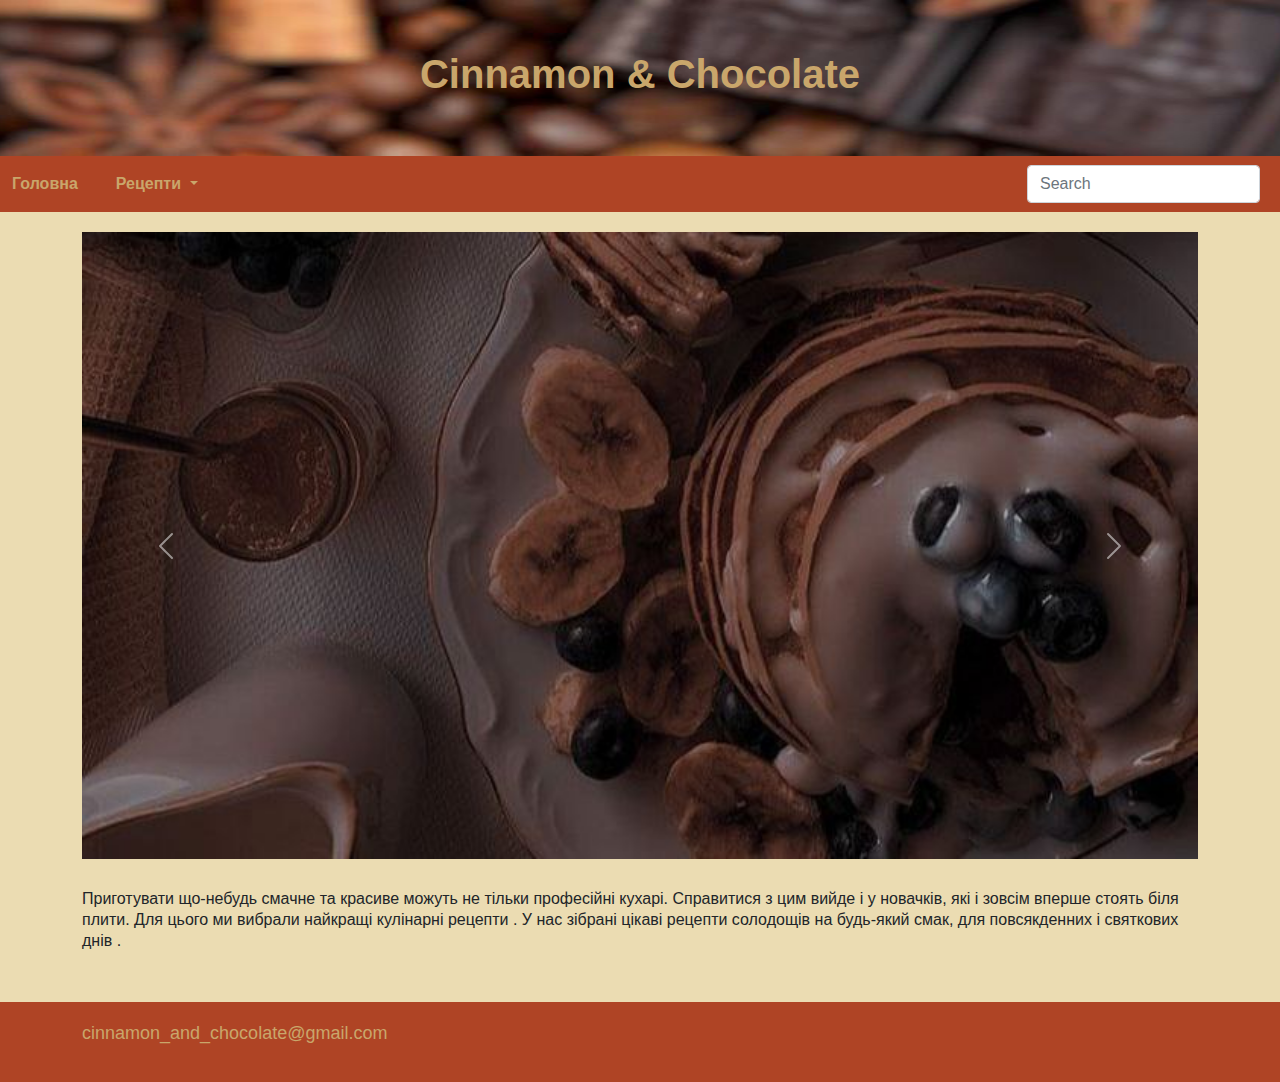
<file: index.html>
<!DOCTYPE html>
<html>

<head>

    <meta charset="UTF-8">

    <meta name="viewport" content="width=device-width, initial-scale=1, shrink-to-fit=no">

    <!-- BOOTSTRAP CSS LINKING !-->

    <link rel="stylesheet" type="text/css" href="css/bootstrap_min.css">

    <!-- OUR STYLES !-->
    <link rel="stylesheet" type="text/css" href="css/style.css">
    <link rel="stylesheet" type="text/css" href="css/style_1.css">


    <title>Cinnamon & Chocolate</title>
</head>


<body style="background-color: #EBDCB2;">
    <div>
    <!--HEADER-->
    <header class="header" style="background: url(images/header.png) round;">
        <div class="container">
            <h1>Cinnamon & Chocolate</h1>
        </div>
    </header>
    <!--HEADER-->
    <!--NAVIGATION-->

    <nav class="navbar navbar-expand-lg navbar-light navigation">
  <div class="container-fluid">
    <a class="navigationRef" href="index.html">Головна</a>
    <button class="navbar-toggler" type="button" data-bs-toggle="collapse" data-bs-target="#navbarScroll" aria-controls="navbarScroll" aria-expanded="false" aria-label="Toggle navigation">
      <span class="navbar-toggler-icon"></span>
    </button>
    <div class="collapse navbar-collapse" id="navbarScroll">
      <ul class="navbar-nav me-auto my-2 my-lg-0 navbar-nav-scroll" style="--bs-scroll-height: 250px;">
        <li class="nav-item dropdown">
          <a class="nav-link dropdown-toggle navigationRef" href="#" id="navbarScrollingDropdown" role="button" data-bs-toggle="dropdown" aria-expanded="false">
            Рецепти
          </a>
          <ul class="dropdown-menu" aria-labelledby="navbarScrollingDropdown">
            <li><a class="dropdown-item" href="first.html">Торти</a></li>
            <li><a class="dropdown-item" href="#">Домашня випічка</a></li>
            <li><a class="dropdown-item" href="#">Цукерки</a></li>
            <li><a class="dropdown-item" href="#">Східні солодощі</a></li>
            <li><a class="dropdown-item" href="#">Зефір, бізе</a></li>
          </ul>
        </li>
      </ul>
      <form class="d-flex">
        <input class="form-control me-2" type="search" placeholder="Search" aria-label="Search">
      </form>
    </div>
  </div>
</nav>



    <!--NAVIGATION-->
    <!--MAIN SECTION-->
    <main class="container">
<div id="carouselExampleControls" class="carousel slide" data-bs-ride="carousel">
  <div class="carousel-inner">
    <div class="carousel-item active">
      <img src="images/carousel_1.jpg" class="d-block w-100" alt="...">
    </div>
    <div class="carousel-item">
      <img src="images/carousel_2.jpg" class="d-block w-100" alt="...">
    </div>
    <div class="carousel-item">
      <img src="images/carousel_3.jpg" class="d-block w-100" alt="...">
    </div>
    <div class="carousel-item">
      <img src="images/carousel_4.jpg" class="d-block w-100" alt="...">
    </div>
    <div class="carousel-item">
      <img src="images/carousel_5.jpg" class="d-block w-100" alt="...">
    </div>
    <div class="carousel-item">
      <img src="images/carousel_6.jpg" class="d-block w-100" alt="...">
    </div>
    <div class="carousel-item ">
      <img src="images/carousel_7.jpg" class="d-block w-100" alt="...">
    </div>
    <div class="carousel-item">
      <img src="images/carousel_8.jpg" class="d-block w-100" alt="...">
    </div>
  </div>
  <button class="carousel-control-prev" type="button" data-bs-target="#carouselExampleControls" data-bs-slide="prev">
    <span class="carousel-control-prev-icon" aria-hidden="true"></span>
    <span class="visually-hidden">Previous</span>
  </button>
  <button class="carousel-control-next" type="button" data-bs-target="#carouselExampleControls" data-bs-slide="next">
    <span class="carousel-control-next-icon" aria-hidden="true"></span>
    <span class="visually-hidden">Next</span>
  </button>
</div>

     <p id="mainPageText">Приготувати що-небудь смачне та красиве можуть не тільки професійні кухарі. Справитися з цим вийде і у новачків, які і зовсім вперше стоять біля плити. Для цього ми вибрали найкращі кулінарні рецепти . У нас зібрані цікаві рецепти солодощів на будь-який смак, для повсякденних і святкових днів . <br><br>
     </p>

    </main>
    <!--MAIN SECTION-->
    <!--FOOTER-->
    <footer class="footer">
        <div class="container">
            <p>cinnamon_and_chocolate@gmail.com</p>
        </div>
    </footer>
</div>


    <!--FOOTER-->
    <script src="https://cdn.jsdelivr.net/npm/@popperjs/core@2.10.2/dist/umd/popper.min.js" integrity="sha384-7+zCNj/IqJ95wo16oMtfsKbZ9ccEh31eOz1HGyDuCQ6wgnyJNSYdrPa03rtR1zdB" crossorigin="anonymous"></script>
<script src="https://cdn.jsdelivr.net/npm/bootstrap@5.1.3/dist/js/bootstrap.min.js" integrity="sha384-QJHtvGhmr9XOIpI6YVutG+2QOK9T+ZnN4kzFN1RtK3zEFEIsxhlmWl5/YESvpZ13" crossorigin="anonymous"></script>
</body>

</html>
</file>
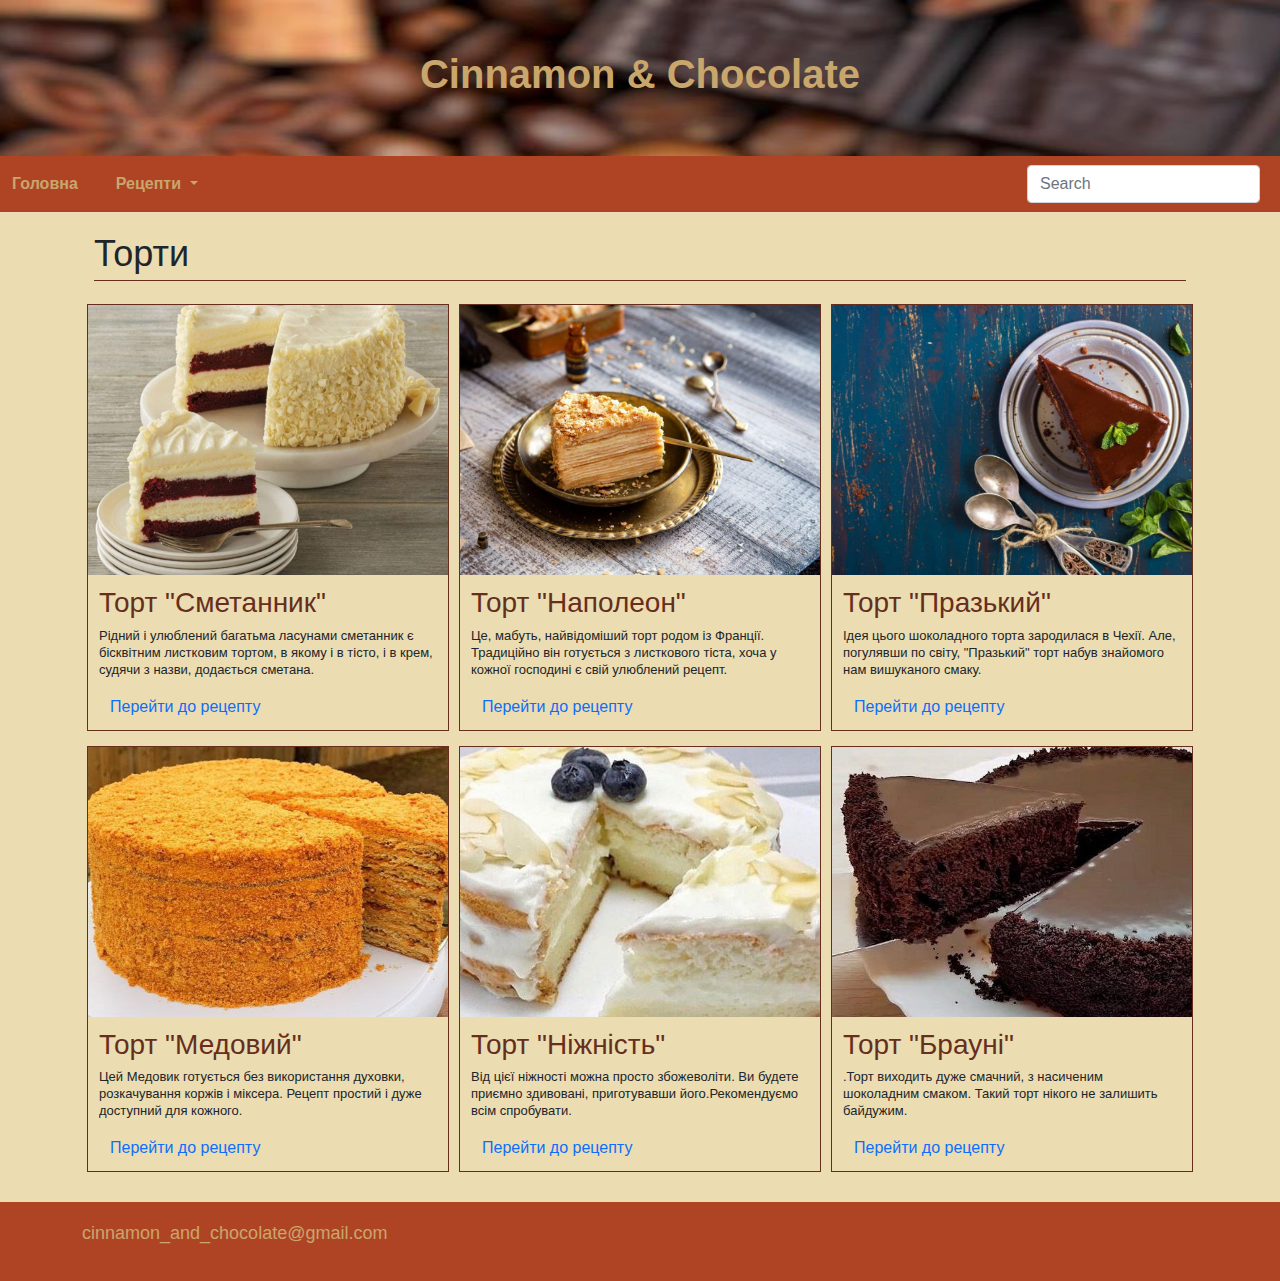
<file: first.html>
<!DOCTYPE html>
<html>

<head>

    <meta charset="UTF-8">

    <meta name="viewport" content="width=device-width, initial-scale=1, shrink-to-fit=no">

    <!-- BOOTSTRAP CSS LINKING !-->

    <link rel="stylesheet" type="text/css" href="css/bootstrap_min.css">

    <!-- OUR STYLES !-->
    <link rel="stylesheet" type="text/css" href="css/style.css">
    <link rel="stylesheet" type="text/css" href="css/style_1.css">


    <title>Cinnamon & Chocolate</title>
</head>


<body style="background-color: #EBDCB2;;">
    <!--HEADER-->
    <header class="header" style="background: url(images/header.png) round;">
        <div class="container">
            <h1>Cinnamon & Chocolate</h1>
        </div>
    </header>
    <!--HEADER-->
    <!--NAVIGATION-->
        <nav class="navbar navbar-expand-lg navbar-light navigation">
  <div class="container-fluid">
    <a class="navigationRef" href="index.html">Головна</a>
    <button class="navbar-toggler" type="button" data-bs-toggle="collapse" data-bs-target="#navbarScroll" aria-controls="navbarScroll" aria-expanded="false" aria-label="Toggle navigation">
      <span class="navbar-toggler-icon"></span>
    </button>
    <div class="collapse navbar-collapse" id="navbarScroll">
      <ul class="navbar-nav me-auto my-2 my-lg-0 navbar-nav-scroll" style="--bs-scroll-height: 250px;">
        <li class="nav-item dropdown">
          <a class="nav-link dropdown-toggle navigationRef" href="#" id="navbarScrollingDropdown" role="button" data-bs-toggle="dropdown" aria-expanded="false">
            Рецепти
          </a>
          <ul class="dropdown-menu" aria-labelledby="navbarScrollingDropdown">
            <li><a class="dropdown-item" href="first.html">Торти</a></li>
            <li><a class="dropdown-item" href="#">Домашня випічка</a></li>
            <li><a class="dropdown-item" href="#">Цукерки</a></li>
            <li><a class="dropdown-item" href="#">Східні солодощі</a></li>
            <li><a class="dropdown-item" href="#">Зефір, бізе</a></li>
          </ul>
        </li>
      </ul>
      <form class="d-flex">
        <input class="form-control me-2" type="search" placeholder="Search" aria-label="Search">
      </form>
    </div>
  </div>
</nav>
    <!--NAVIGATION-->
    <!--MAIN SECTION-->
    <main class="container">
        <div class="container">
            <h2 class="collection-title">Торти</h2>
            <div class="collections">
                <div class="row">
                <div class="collection-item-outer col-sm-12 col-md-6 col-lg-4">
                    <div class="collection-item">
                        <img src="images/recipe_1.jpg" alt="Tree" width="300" height="">
                        <div class="collection-text">
                            <h3>Торт "Сметанник"</h3>
                            <p>Рідний і улюблений багатьма ласунами сметанник є бісквітним листковим тортом, в якому і в тісто, і в крем, судячи з назви, додається сметана.
                            </p>
                            <a class="button" href="recipe_1.html">Перейти до рецепту</a>
                        </div>
                    </div>
                </div>
                <div class="collection-item-outer col-sm-12 col-md-6 col-lg-4">
                    <div class="collection-item">
                        <img src="images/recipe_2.jpg" alt="Tree" width="300" height="">
                        <div class="collection-text">
                            <h3>Торт "Наполеон"</h3>
                            <p>Це, мабуть, найвідоміший торт родом із Франції. Традиційно він готується з листкового тіста, хоча у кожної господині є свій улюблений рецепт.
                            </p>
                            <a class="button" href="recipe_2.html">Перейти до рецепту</a>
                        </div>
                    </div>
                </div>
                <div class="collection-item-outer col-sm-12 col-md-6 col-lg-4">
                    <div class="collection-item">
                        <img src="images/recipe_3.jpg" alt="Tree" width="300" height="">
                        <div class="collection-text">
                            <h3>Торт "Празький"</h3>
                            <p>Ідея цього шоколадного торта зародилася в Чехії. Але, погулявши по світу, "Празький" торт набув знайомого нам вишуканого смаку.
                            </p>
                            <a class="button" href="recipe_3.html">Перейти до рецепту</a>
                        </div>
                    </div>
                </div>
                            </div>
            
            <div class="collections">
                <div class="row">
                <div class="collection-item-outer col-sm-12 col-md-6 col-lg-4 col-sm-12">
                    <div class="collection-item">
                        <img src="images/recipe_4.jpg" alt="Tree" width="300" height="">
                        <div class="collection-text">
                            <h3>Торт "Медовий"</h3>
                            <p>Цей Медовик готується без використання духовки, розкачування коржів і міксера. Рецепт простий і дуже доступний для кожного.
                            </p>
                            <a class="button" href="recipe_4.html">Перейти до рецепту</a>
                        </div>
                    </div>
                </div>
                <div class="collection-item-outer col-sm-12 col-md-6 col-lg-4">
                    <div class="collection-item">
                        <img src="images/recipe_5.jpg" alt="Tree" width="300" height="">
                        <div class="collection-text">
                            <h3>Торт "Ніжність"</h3>
                            <p>Від цієї ніжності можна просто збожеволіти. Ви будете приємно здивовані, приготувавши його.Рекомендуємо всім спробувати.
                            </p>
                            <a class="button" href="recipe_5.html">Перейти до рецепту</a>
                        </div>
                    </div>
                </div>
                <div class="collection-item-outer col-sm-12 col-md-6 col-lg-4">
                    <div class="collection-item">
                        <img src="images/recipe_6.jpg" alt="Tree" width="300" height="">
                        <div class="collection-text">
                            <h3>Торт "Брауні"</h3>
                            <p>.Торт виходить дуже смачний, з насиченим шоколадним смаком. Такий торт нікого не залишить байдужим.
                            </p>
                            <a class="button" href="recipe_6.html">Перейти до рецепту</a>
                        </div>
                    </div>
                </div>
</div>
        </div>
    </div>
    </div>
</main>
    <!--MAIN SECTION-->
    <!--FOOTER-->
    <footer class="footer">
        <div class="container">
            <p>cinnamon_and_chocolate@gmail.com</p>
        </div>
    </footer>
    <!--FOOTER-->
    <script src="https://cdn.jsdelivr.net/npm/@popperjs/core@2.10.2/dist/umd/popper.min.js" integrity="sha384-7+zCNj/IqJ95wo16oMtfsKbZ9ccEh31eOz1HGyDuCQ6wgnyJNSYdrPa03rtR1zdB" crossorigin="anonymous"></script>
<script src="https://cdn.jsdelivr.net/npm/bootstrap@5.1.3/dist/js/bootstrap.min.js" integrity="sha384-QJHtvGhmr9XOIpI6YVutG+2QOK9T+ZnN4kzFN1RtK3zEFEIsxhlmWl5/YESvpZ13" crossorigin="anonymous"></script>
</body>

</html>
</file>
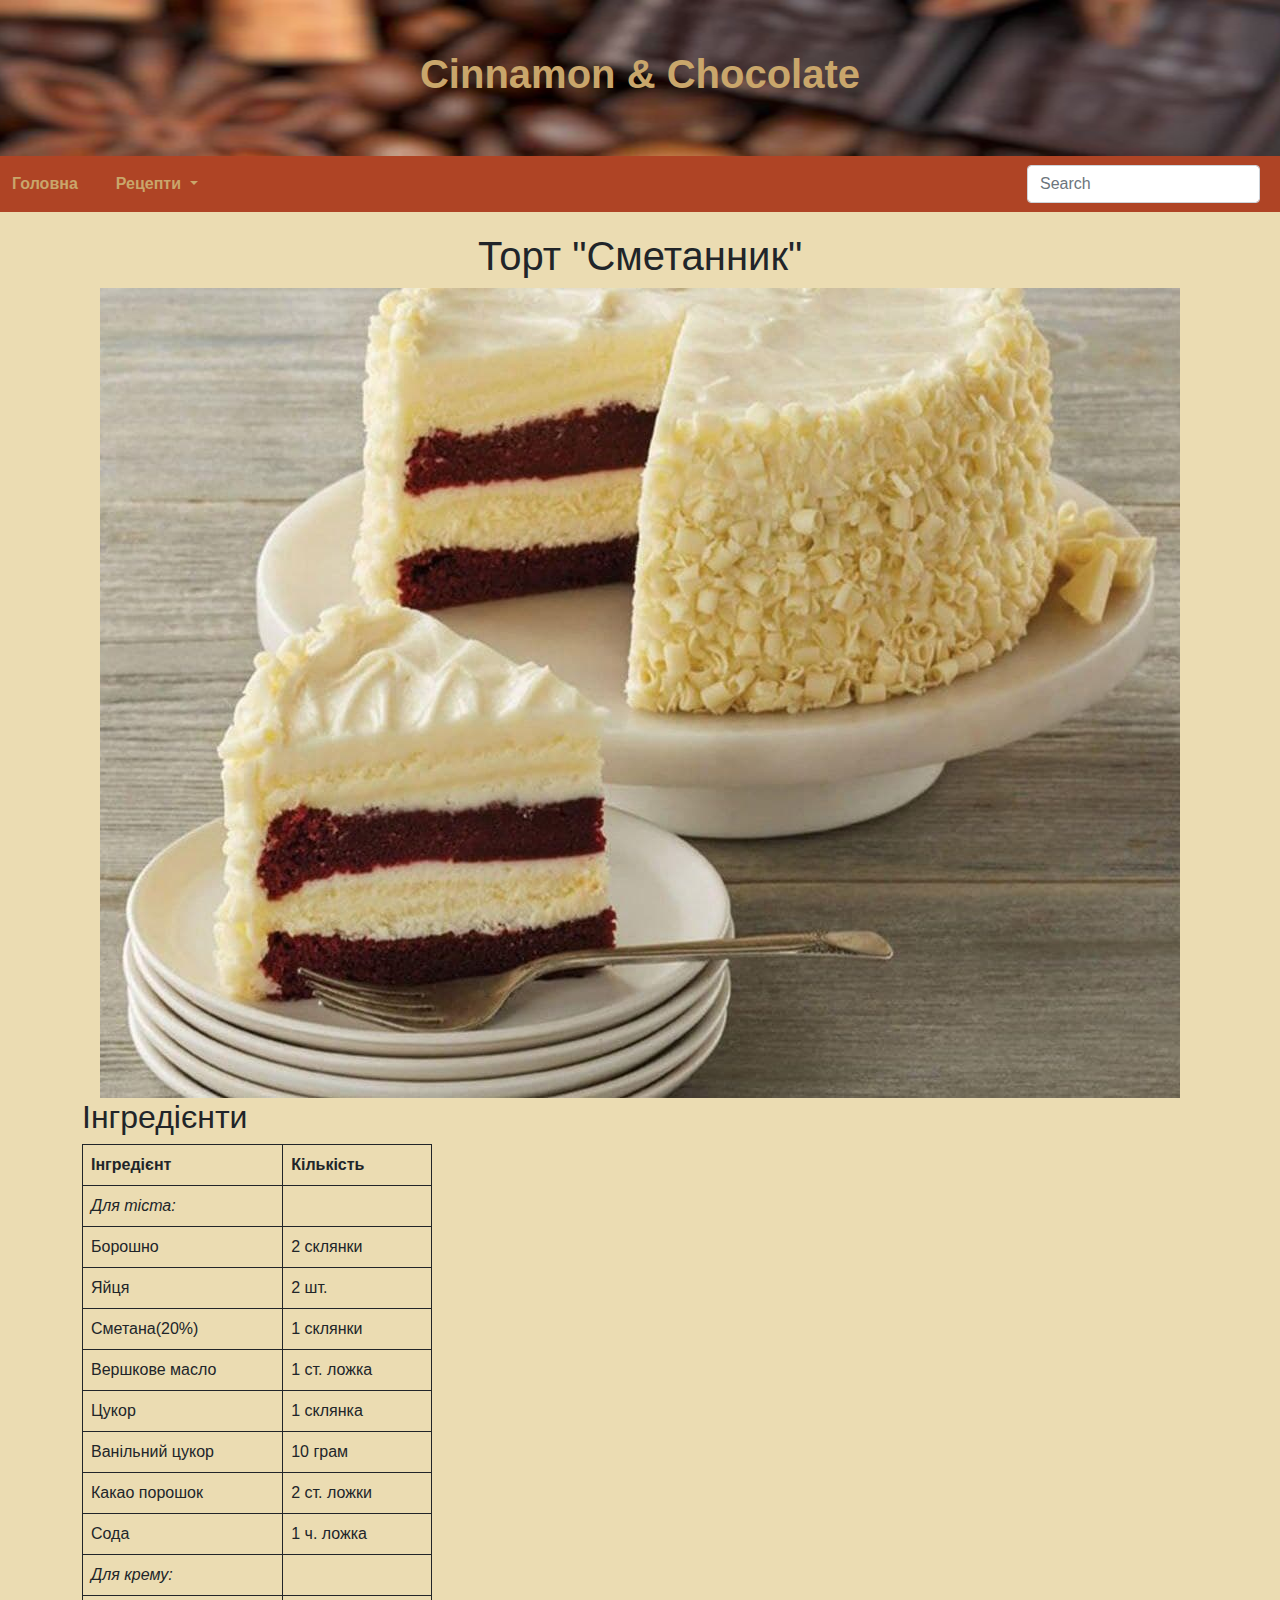
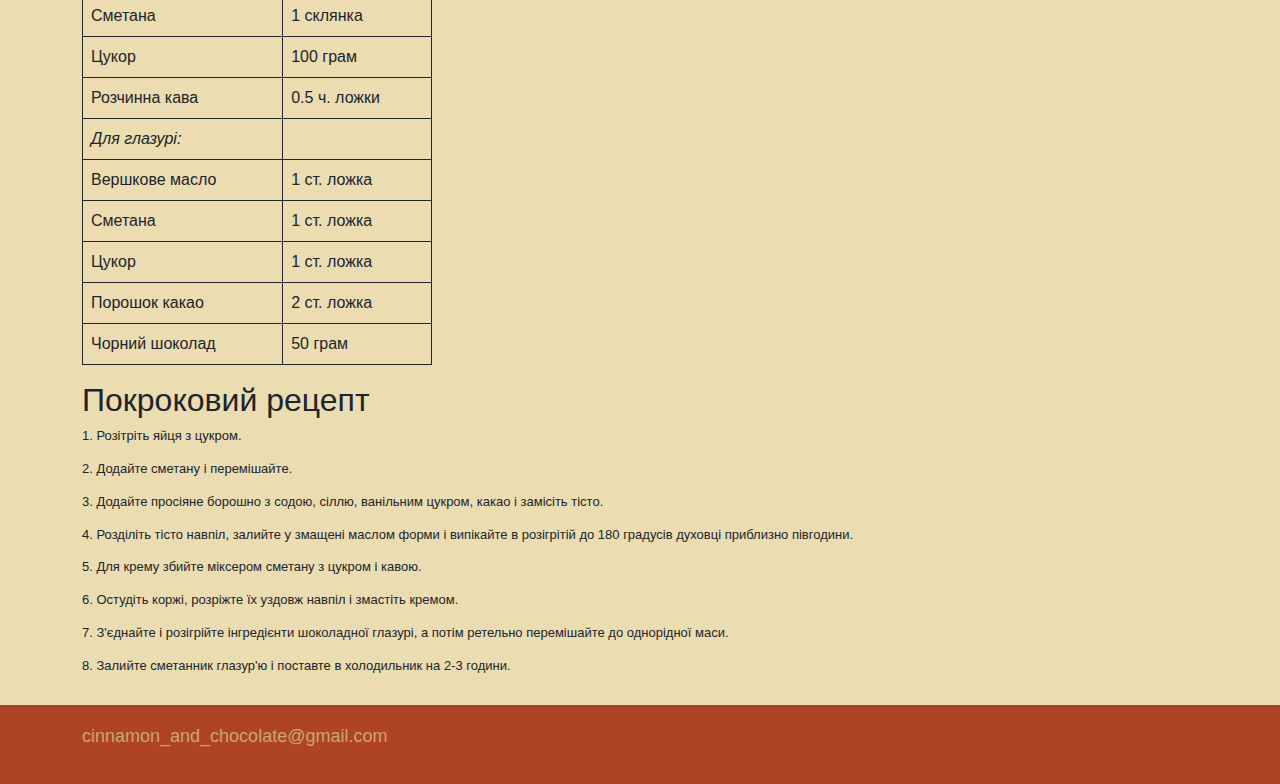
<file: recipe_1.html>
<!DOCTYPE html>
<html>

<head>

    <meta charset="UTF-8">

    <meta name="viewport" content="width=device-width, initial-scale=1, shrink-to-fit=no">

    <!-- BOOTSTRAP CSS LINKING !-->
    <link rel="stylesheet" type="text/css" href="css/bootstrap_min.css">

    <!-- OUR STYLES !-->
    <link rel="stylesheet" type="text/css" href="css/style.css">
    <link rel="stylesheet" type="text/css" href="css/style_1.css">


    <title>Cinnamon & Chocolate</title>
</head>

<body style="background-color: #EBDCB2;">
    <!--HEADER-->
    <header class="header" style="background: url(images/header.png) round;">
        <div class="container">
            <h1>Cinnamon & Chocolate</h1>
        </div>
    </header>
    <!--HEADER-->
    <!--NAVIGATION-->
        <nav class="navbar navbar-expand-lg navbar-light navigation">
  <div class="container-fluid">
    <a class="navigationRef" href="index.html">Головна</a>
    <button class="navbar-toggler" type="button" data-bs-toggle="collapse" data-bs-target="#navbarScroll" aria-controls="navbarScroll" aria-expanded="false" aria-label="Toggle navigation">
      <span class="navbar-toggler-icon"></span>
    </button>
    <div class="collapse navbar-collapse" id="navbarScroll">
      <ul class="navbar-nav me-auto my-2 my-lg-0 navbar-nav-scroll" style="--bs-scroll-height: 250px;">
        <li class="nav-item dropdown">
          <a class="nav-link dropdown-toggle navigationRef" href="#" id="navbarScrollingDropdown" role="button" data-bs-toggle="dropdown" aria-expanded="false">
            Рецепти
          </a>
          <ul class="dropdown-menu" aria-labelledby="navbarScrollingDropdown">
            <li><a class="dropdown-item" href="first.html">Торти</a></li>
            <li><a class="dropdown-item" href="#">Домашня випічка</a></li>
            <li><a class="dropdown-item" href="#">Цукерки</a></li>
            <li><a class="dropdown-item" href="#">Східні солодощі</a></li>
            <li><a class="dropdown-item" href="#">Зефір, бізе</a></li>
          </ul>
        </li>
      </ul>
      <form class="d-flex">
        <input class="form-control me-2" type="search" placeholder="Search" aria-label="Search">
      </form>
    </div>
  </div>
</nav>
    <!--NAVIGATION-->
    <!--MAIN SECTION-->
    <main class="container">
         <div style="width: 100%; display: block; margin-left: auto;margin-right: auto;">
             <h1 style="text-align: center;">Торт "Сметанник"</h1>
             <img src="images/recipe_1.jpg" class="img-fluid" style=" display: block; margin-left: auto;margin-right: auto;">
             <h2>Інгредієнти</h2>
             <table class="table table-bordered border border-dark" style="width: 350px;">
                <tr>
                    <th>Інгредієнт   </th>
                    <th>Кількість</th>
               </tr>
               <tr>
                   <td><i>Для тіста:</i></td>
               </tr>
               <tr>
                   <td>Борошно</td>
                   <td>2 склянки</td>
               </tr>
               <tr>
                <td>Яйця</td>
                <td>2 шт.</td>
            </tr>
            <tr>
                <td>Сметана(20%)</td>
                <td>1 склянки</td>
            </tr>
            <tr>
                <td>Вершкове масло</td>
                <td>1 ст. ложка</td>
            </tr>
            <tr>
                <td>Цукор</td>
                <td>1 склянка</td>
            </tr>
              <tr>
                <td>Ванільний цукор</td>
                <td>10 грам</td>
            </tr>
            <tr>
                <td>Какао порошок</td>
                <td>2 ст. ложки</td>
            </tr>
            <tr>
                <td>Сода</td>
                <td>1 ч. ложка</td>
            </tr>
            <tr>
                <td><i>Для крему:</i></td>
            </tr>
            <tr>
                <td>Сметана </td>
                <td>1 склянка</td>
            </tr>
            <tr>
                <td>Цукор</td>
                <td>100 грам</td>
            </tr>
            <tr>
                <td>Розчинна кава</td>
                <td>0.5 ч.  ложки</td>
            </tr>
            <tr>
                <td><i>Для глазурі:</i></td>
            </tr>
            <tr>
                <td>Вершкове масло</td>
                <td>1 ст. ложка</td>
            </tr>
            <tr>
                <td>Сметана</td>
                <td>1 ст. ложка</td>
            </tr>
            <tr>
                <td>Цукор</td>
                <td>1 ст. ложка</td>
            </tr>
            <tr>
                <td>Порошок какао</td>
                <td>2 ст. ложка</td>
            </tr>
            <tr>
                <td>Чорний шоколад</td>
                <td>50 грам</td>
            </tr>
           </table>
           <h2>Покроковий рецепт</h2>
           <p> 1. Розітріть яйця з цукром.</p>
           <p>2. Додайте сметану і перемішайте.</p>
           <p> 3. Додайте просіяне борошно з содою, сіллю, ванільним цукром, какао і замісіть тісто.</p>
           <p> 4. Розділіть тісто навпіл, залийте у змащені маслом форми і випікайте в розігрітій до 180 градусів духовці приблизно півгодини.</p>
           <p> 5. Для крему збийте міксером сметану з цукром і кавою.</p>
           <p> 6. Остудіть коржі, розріжте їх уздовж навпіл і змастіть кремом.</p>
           <p>7. З'єднайте і розігрійте інгредієнти шоколадної глазурі, а потім ретельно перемішайте до однорідної маси.</p>
           <p> 8. Залийте сметанник глазур'ю і поставте в холодильник на 2-3 години.</p>
        </div>
    </main>
    <!--MAIN SECTION-->
    <!--FOOTER-->
    <footer class="footer">
        <div class="container">
            <p>cinnamon_and_chocolate@gmail.com</p>
        </div>
    </footer>

    <!--FOOTER-->
    <script src="https://cdn.jsdelivr.net/npm/@popperjs/core@2.10.2/dist/umd/popper.min.js" integrity="sha384-7+zCNj/IqJ95wo16oMtfsKbZ9ccEh31eOz1HGyDuCQ6wgnyJNSYdrPa03rtR1zdB" crossorigin="anonymous"></script>
<script src="https://cdn.jsdelivr.net/npm/bootstrap@5.1.3/dist/js/bootstrap.min.js" integrity="sha384-QJHtvGhmr9XOIpI6YVutG+2QOK9T+ZnN4kzFN1RtK3zEFEIsxhlmWl5/YESvpZ13" crossorigin="anonymous"></script>
</body>

</html>
</file>
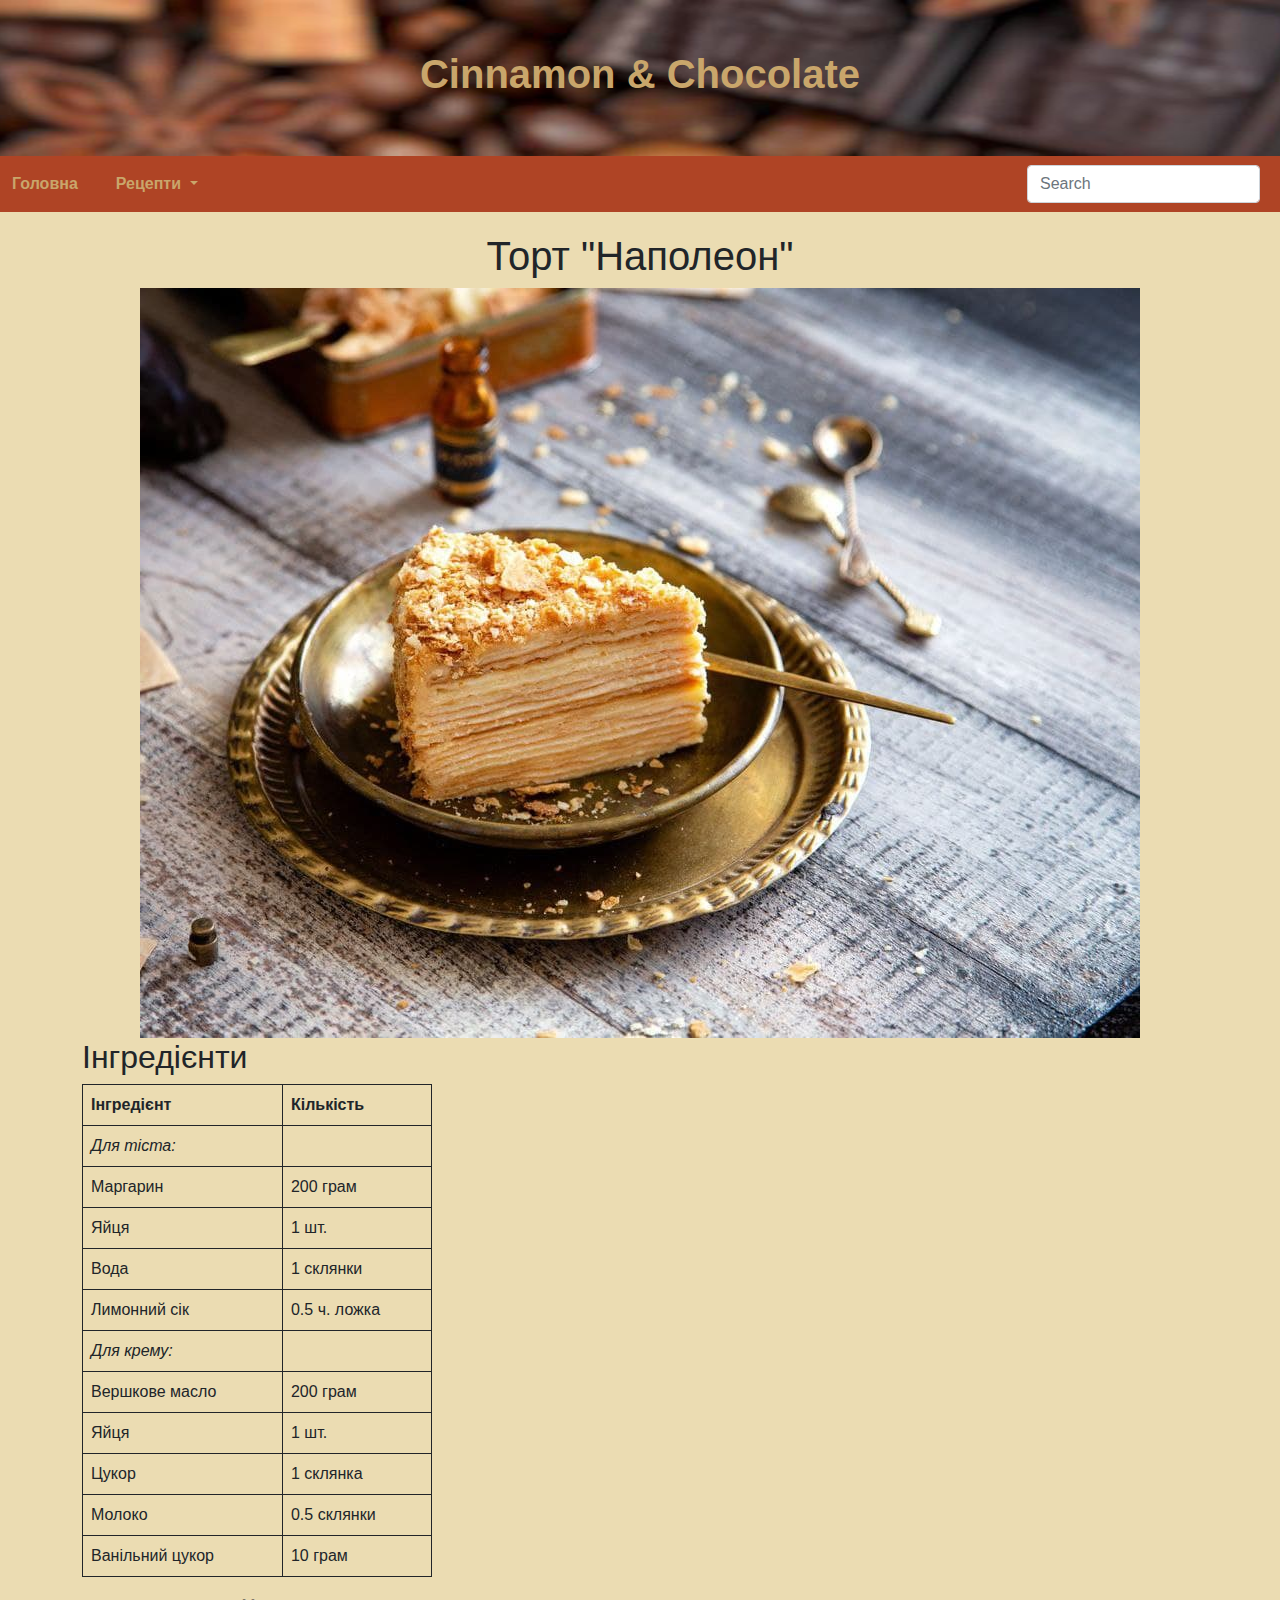
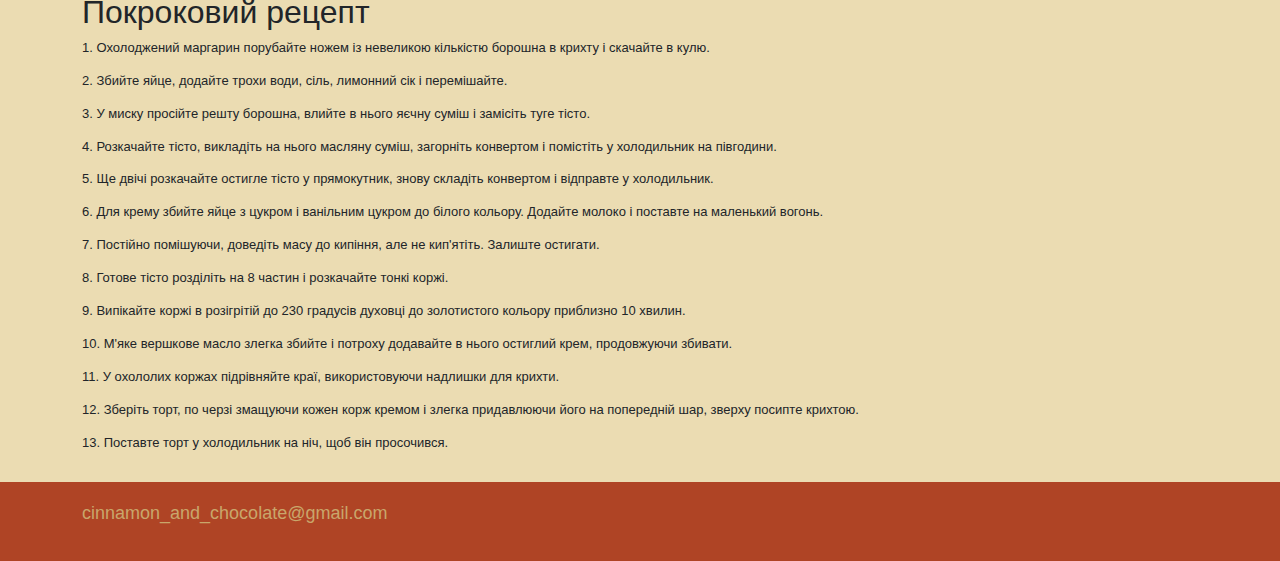
<file: recipe_2.html>
<!DOCTYPE html>
<html>

<head>

    <meta charset="UTF-8">

    <meta name="viewport" content="width=device-width, initial-scale=1, shrink-to-fit=no">

    <!-- BOOTSTRAP CSS LINKING !-->
    <link rel="stylesheet" type="text/css" href="css/bootstrap_min.css">
    <!-- OUR STYLES !-->
    <link rel="stylesheet" type="text/css" href="css/style.css">
    <link rel="stylesheet" type="text/css" href="css/style_1.css">


    <title>Cinnamon & Chocolate</title>
</head>

<body style="background-color: #EBDCB2;">
    <!--HEADER-->
    <header class="header" style="background: url(images/header.png) round;">
        <div class="container">
            <h1>Cinnamon & Chocolate</h1>
        </div>
    </header>
    <!--HEADER-->
    <!--NAVIGATION-->
        <nav class="navbar navbar-expand-lg navbar-light navigation">
  <div class="container-fluid">
    <a class="navigationRef" href="index.html">Головна</a>
    <button class="navbar-toggler" type="button" data-bs-toggle="collapse" data-bs-target="#navbarScroll" aria-controls="navbarScroll" aria-expanded="false" aria-label="Toggle navigation">
      <span class="navbar-toggler-icon"></span>
    </button>
    <div class="collapse navbar-collapse" id="navbarScroll">
      <ul class="navbar-nav me-auto my-2 my-lg-0 navbar-nav-scroll" style="--bs-scroll-height: 250px;">
        <li class="nav-item dropdown">
          <a class="nav-link dropdown-toggle navigationRef" href="#" id="navbarScrollingDropdown" role="button" data-bs-toggle="dropdown" aria-expanded="false">
            Рецепти
          </a>
          <ul class="dropdown-menu" aria-labelledby="navbarScrollingDropdown">
            <li><a class="dropdown-item" href="first.html">Торти</a></li>
            <li><a class="dropdown-item" href="#">Домашня випічка</a></li>
            <li><a class="dropdown-item" href="#">Цукерки</a></li>
            <li><a class="dropdown-item" href="#">Східні солодощі</a></li>
            <li><a class="dropdown-item" href="#">Зефір, бізе</a></li>
          </ul>
        </li>
      </ul>
      <form class="d-flex">
        <input class="form-control me-2" type="search" placeholder="Search" aria-label="Search">
      </form>
    </div>
  </div>
</nav>
    <!--NAVIGATION-->
    <!--MAIN SECTION-->
    <main class="container">
         <div style="width: 100%; display: block; margin-left: auto;margin-right: auto;">
             <h1 style="text-align: center;">Торт "Наполеон"</h1>
             <img src="images/recipe_2.jpg" class="img-fluid" style="display: block; margin-left: auto;margin-right: auto;">
             <h2>Інгредієнти</h2>
             <table class="table table-bordered border border-dark" style="width: 350px;">
                <tr>
                    <th>Інгредієнт   </th>
                    <th>Кількість</th>
               </tr>
               <tr>
                   <td><i>Для тіста:</i></td>
               </tr>
               <tr>
                   <td>Маргарин</td>
                   <td>200 грам</td>
               </tr>
               <tr>
                <td>Яйця</td>
                <td>1 шт.</td>
            </tr>
            <tr>
                <td>Вода</td>
                <td>1 склянки</td>
            </tr>
            <tr>
                <td>Лимонний сік</td>
                <td>0.5 ч. ложка</td>
            </tr>
            <tr>
                <td><i>Для крему:</i></td>
            </tr>
            <tr>
                <td>Вершкове масло</td>
                <td>200 грам</td>
            </tr>
            <tr>
                <td>Яйця</td>
                <td>1 шт.</td>
            </tr>
            <tr>
                <td>Цукор</td>
                <td>1 склянка</td>
            </tr>
            <tr>
                <td>Молоко</td>
                <td>0.5 склянки</td>
            </tr>
            <tr>
                <td>Ванільний цукор</td>
                <td>10 грам</td>
            </tr>
           </table>
           <h2>Покроковий рецепт</h2>
           <p> 1. Охолоджений маргарин порубайте ножем із невеликою кількістю борошна в крихту і скачайте в кулю.</p>
           <p>2. Збийте яйце, додайте трохи води, сіль, лимонний сік і перемішайте.</p>
           <p> 3. У миску просійте решту борошна, влийте в нього яєчну суміш і замісіть туге тісто.</p>
           <p> 4. Розкачайте тісто, викладіть на нього масляну суміш, загорніть конвертом і помістіть у холодильник на півгодини.</p>
           <p> 5. Ще двічі розкачайте остигле тісто у прямокутник, знову складіть конвертом і відправте у холодильник.</p>
           <p> 6. Для крему збийте яйце з цукром і ванільним цукром до білого кольору. Додайте молоко і поставте на маленький вогонь.</p>
           <p>7. Постійно помішуючи, доведіть масу до кипіння, але не кип'ятіть. Залиште остигати.</p>
           <p> 8. Готове тісто розділіть на 8 частин і розкачайте тонкі коржі.</p>
           <p>9. Випікайте коржі в розігрітій до 230 градусів духовці до золотистого кольору приблизно 10 хвилин.</p>
           <p>10. М'яке вершкове масло злегка збийте і потроху додавайте в нього остиглий крем, продовжуючи збивати.</p>
           <p>11. У охололих коржах підрівняйте краї, використовуючи надлишки для крихти.</p>
           <p>12. Зберіть торт, по черзі змащуючи кожен корж кремом і злегка придавлюючи його на попередній шар, зверху посипте крихтою.</p>
           <p>13. Поставте торт у холодильник на ніч, щоб він просочився.</p>
        </div>
    </main>
    <!--MAIN SECTION-->
    <!--FOOTER-->
    <footer class="footer">
        <div class="container">
            <p>cinnamon_and_chocolate@gmail.com</p>
        </div>
    </footer>

    <!--FOOTER-->
    <script src="https://cdn.jsdelivr.net/npm/@popperjs/core@2.10.2/dist/umd/popper.min.js" integrity="sha384-7+zCNj/IqJ95wo16oMtfsKbZ9ccEh31eOz1HGyDuCQ6wgnyJNSYdrPa03rtR1zdB" crossorigin="anonymous"></script>
<script src="https://cdn.jsdelivr.net/npm/bootstrap@5.1.3/dist/js/bootstrap.min.js" integrity="sha384-QJHtvGhmr9XOIpI6YVutG+2QOK9T+ZnN4kzFN1RtK3zEFEIsxhlmWl5/YESvpZ13" crossorigin="anonymous"></script>
</body>

</html>
</file>
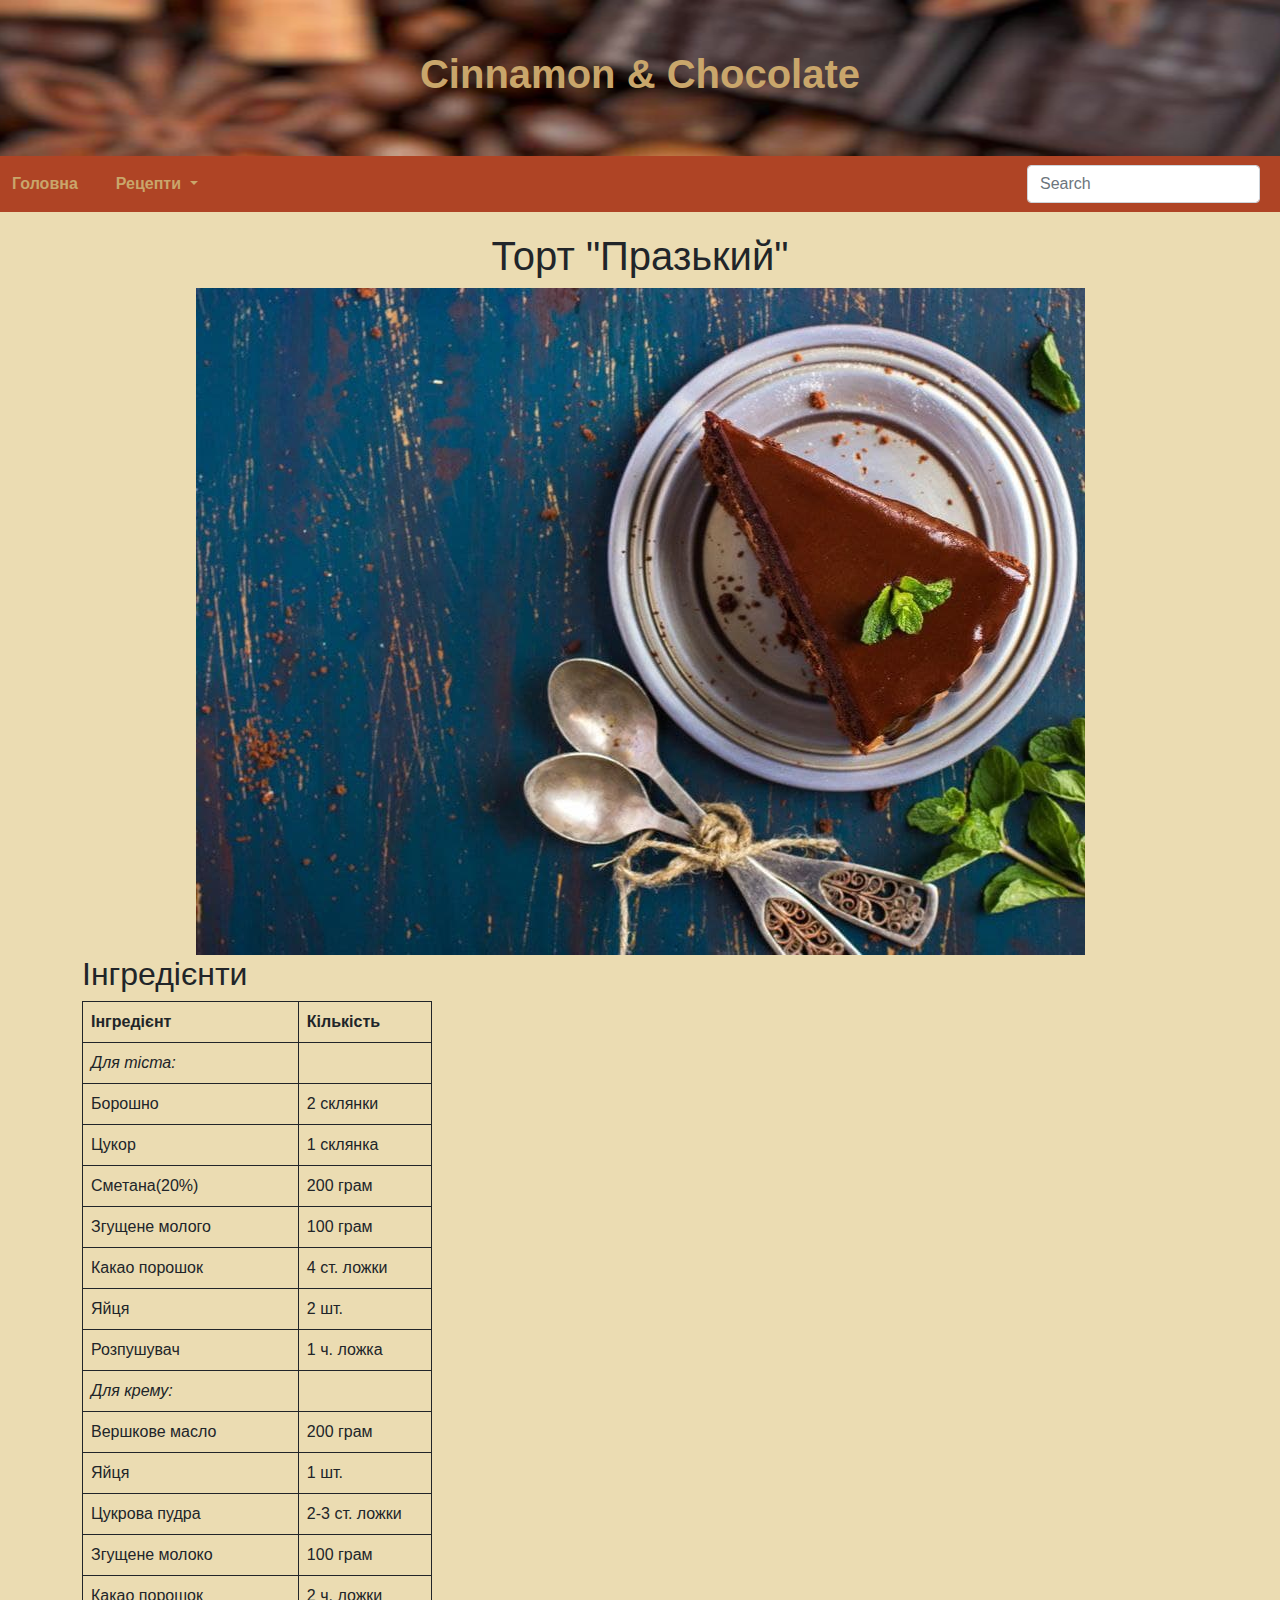
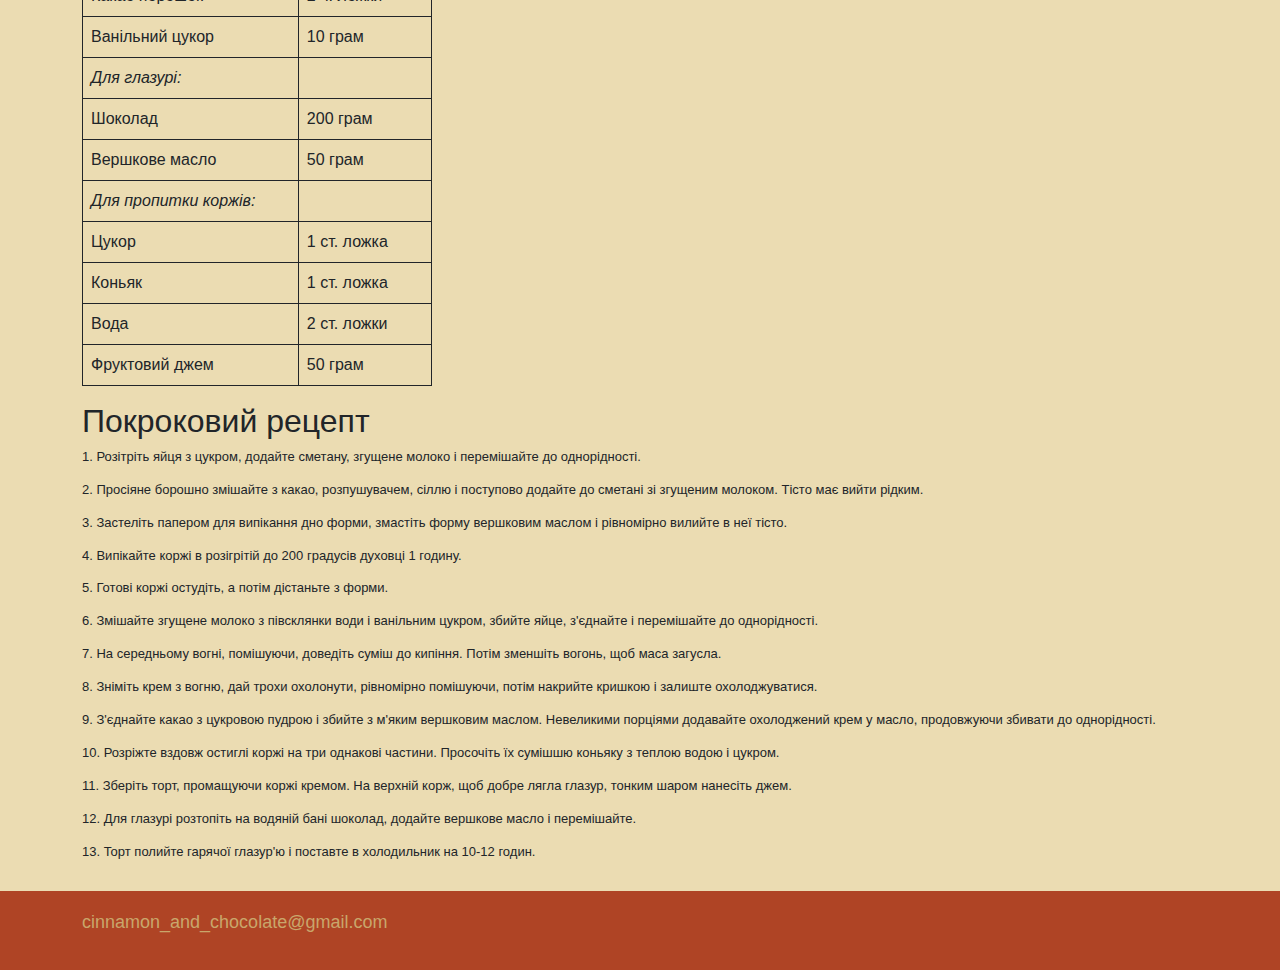
<file: recipe_3.html>
<!DOCTYPE html>
<html>

<head>

    <meta charset="UTF-8">

    <meta name="viewport" content="width=device-width, initial-scale=1, shrink-to-fit=no">

    <!-- BOOTSTRAP CSS LINKING !-->
    <link rel="stylesheet" type="text/css" href="css/bootstrap_min.css">
    <!-- OUR STYLES !-->
    <link rel="stylesheet" type="text/css" href="css/style.css">
    <link rel="stylesheet" type="text/css" href="css/style_1.css">


    <title>Cinnamon & Chocolate</title>
</head>

<body style="background-color: #EBDCB2;">
    <!--HEADER-->
    <header class="header" style="background: url(images/header.png) round;">
        <div class="container">
            <h1>Cinnamon & Chocolate</h1>
        </div>
    </header>
    <!--HEADER-->
    <!--NAVIGATION-->
    <nav class="navbar navbar-expand-lg navbar-light navigation">
  <div class="container-fluid">
    <a class="navigationRef" href="index.html">Головна</a>
    <button class="navbar-toggler" type="button" data-bs-toggle="collapse" data-bs-target="#navbarScroll" aria-controls="navbarScroll" aria-expanded="false" aria-label="Toggle navigation">
      <span class="navbar-toggler-icon"></span>
    </button>
    <div class="collapse navbar-collapse" id="navbarScroll">
      <ul class="navbar-nav me-auto my-2 my-lg-0 navbar-nav-scroll" style="--bs-scroll-height: 250px;">
        <li class="nav-item dropdown">
          <a class="nav-link dropdown-toggle navigationRef" href="#" id="navbarScrollingDropdown" role="button" data-bs-toggle="dropdown" aria-expanded="false">
            Рецепти
          </a>
          <ul class="dropdown-menu" aria-labelledby="navbarScrollingDropdown">
            <li><a class="dropdown-item" href="first.html">Торти</a></li>
            <li><a class="dropdown-item" href="#">Домашня випічка</a></li>
            <li><a class="dropdown-item" href="#">Цукерки</a></li>
            <li><a class="dropdown-item" href="#">Східні солодощі</a></li>
            <li><a class="dropdown-item" href="#">Зефір, бізе</a></li>
          </ul>
        </li>
      </ul>
      <form class="d-flex">
        <input class="form-control me-2" type="search" placeholder="Search" aria-label="Search">
      </form>
    </div>
  </div>
</nav>
    <!--NAVIGATION-->
    <!--MAIN SECTION-->
    <main class="container">
         <div style="width: 100%; display: block; margin-left: auto;margin-right: auto;">
             <h1 style="text-align: center;">Торт "Празький"</h1>
             <img src="images/recipe_3.jpg" class="img-fluid" style="display: block; margin-left: auto;margin-right: auto;">
             <h2>Інгредієнти</h2>
             <table class="table table-bordered border border-dark" style="width: 350px;">
                <tr>
                    <th>Інгредієнт   </th>
                    <th>Кількість</th>
               </tr>
               <tr>
                   <td><i>Для тіста:</i></td>
               </tr>
               <tr>
                   <td>Борошно</td>
                   <td>2 склянки</td>
               </tr>
               <tr>
                <td>Цукор</td>
                <td>1 склянка</td>
            </tr>
            <tr>
                <td>Сметана(20%)</td>
                <td>200 грам</td>
            </tr>
            <tr>
                <td>Згущене молого</td>
                <td>100 грам</td>
            </tr>
            <tr>
                <td>Какао порошок</td>
                <td>4 ст. ложки</td>
            </tr>
            <tr>
                <td>Яйця</td>
                <td>2 шт.</td>
            </tr>
            <tr>
                <td>Розпушувач</td>
                <td>1 ч. ложка</td>
            </tr>
            <tr>
                <td><i>Для крему:</i></td>
            </tr>
            <tr>
                <td>Вершкове масло</td>
                <td>200 грам</td>
            </tr>
            <tr>
                <td>Яйця</td>
                <td>1 шт.</td>
            </tr>
            <tr>
                <td>Цукрова пудра</td>
                <td>2-3 ст. ложки</td>
            </tr>
            <tr>
                <td>Згущене молоко</td>
                <td>100 грам</td>
            </tr>
            <tr>
                <td>Какао порошок</td>
                <td>2 ч. ложки</td>
            </tr>
            <tr>
                <td>Ванільний цукор</td>
                <td>10 грам</td>
            </tr>
            <tr>
                <td><i>Для глазурі:</i></td>
            </tr>
            <tr>
                <td>Шоколад</td>
                <td>200 грам</td>
            </tr>
            <tr>
                <td>Вершкове масло</td>
                <td>50 грам</td>
            </tr>
            <tr>
                <td><i>Для пропитки коржів:</i></td>
            </tr>
            <tr>
                <td>Цукор</td>
                <td>1 ст. ложка</td>
            </tr>
            <tr>
                <td>Коньяк</td>
                <td>1 ст. ложка</td>
            </tr>
            <tr>
                <td>Вода</td>
                <td>2 ст. ложки</td>
            </tr>
            <tr>
                <td>Фруктовий джем</td>
                <td>50 грам</td>
            </tr>
           </table>
           <h2>Покроковий рецепт</h2>
           <p> 1. Розітріть яйця з цукром, додайте сметану, згущене молоко і перемішайте до однорідності.</p>
           <p>2. Просіяне борошно змішайте з какао, розпушувачем, сіллю і поступово додайте до сметані зі згущеним молоком. Тісто має вийти рідким.</p>
           <p> 3. Застеліть папером для випікання дно форми, змастіть форму вершковим маслом і рівномірно вилийте в неї тісто.</p>
           <p> 4. Випікайте коржі в розігрітій до 200 градусів духовці 1 годину.</p>
           <p> 5. Готові коржі остудіть, а потім дістаньте з форми.</p>
           <p> 6. Змішайте згущене молоко з півсклянки води і ванільним цукром, збийте яйце, з'єднайте і перемішайте до однорідності.</p>
           <p>7. На середньому вогні, помішуючи, доведіть суміш до кипіння. Потім зменшіть вогонь, щоб маса загусла.</p>
           <p> 8. Зніміть крем з вогню, дай трохи охолонути, рівномірно помішуючи, потім накрийте кришкою і залиште охолоджуватися.</p>
           <p>9. З'єднайте какао з цукровою пудрою і збийте з м'яким вершковим маслом. Невеликими порціями додавайте охолоджений крем у масло, продовжуючи збивати до однорідності.</p>
           <p>10. Розріжте вздовж остиглі коржі на три однакові частини. Просочіть їх сумішшю коньяку з теплою водою і цукром.</p>
           <p>11. Зберіть торт, промащуючи коржі кремом. На верхній корж, щоб добре лягла глазур, тонким шаром нанесіть джем.</p>
           <p>12. Для глазурі розтопіть на водяній бані шоколад, додайте вершкове масло і перемішайте.</p>
           <p>13. Торт полийте гарячої глазур'ю і поставте в холодильник на 10-12 годин.</p>
        </div>
    </main>
    <!--MAIN SECTION-->
    <!--FOOTER-->
    <footer class="footer">
        <div class="container">
            <p>cinnamon_and_chocolate@gmail.com</p>
        </div>
    </footer>

    <!--FOOTER-->
    <script src="https://cdn.jsdelivr.net/npm/@popperjs/core@2.10.2/dist/umd/popper.min.js" integrity="sha384-7+zCNj/IqJ95wo16oMtfsKbZ9ccEh31eOz1HGyDuCQ6wgnyJNSYdrPa03rtR1zdB" crossorigin="anonymous"></script>
<script src="https://cdn.jsdelivr.net/npm/bootstrap@5.1.3/dist/js/bootstrap.min.js" integrity="sha384-QJHtvGhmr9XOIpI6YVutG+2QOK9T+ZnN4kzFN1RtK3zEFEIsxhlmWl5/YESvpZ13" crossorigin="anonymous"></script>
</body>

</html>
</file>
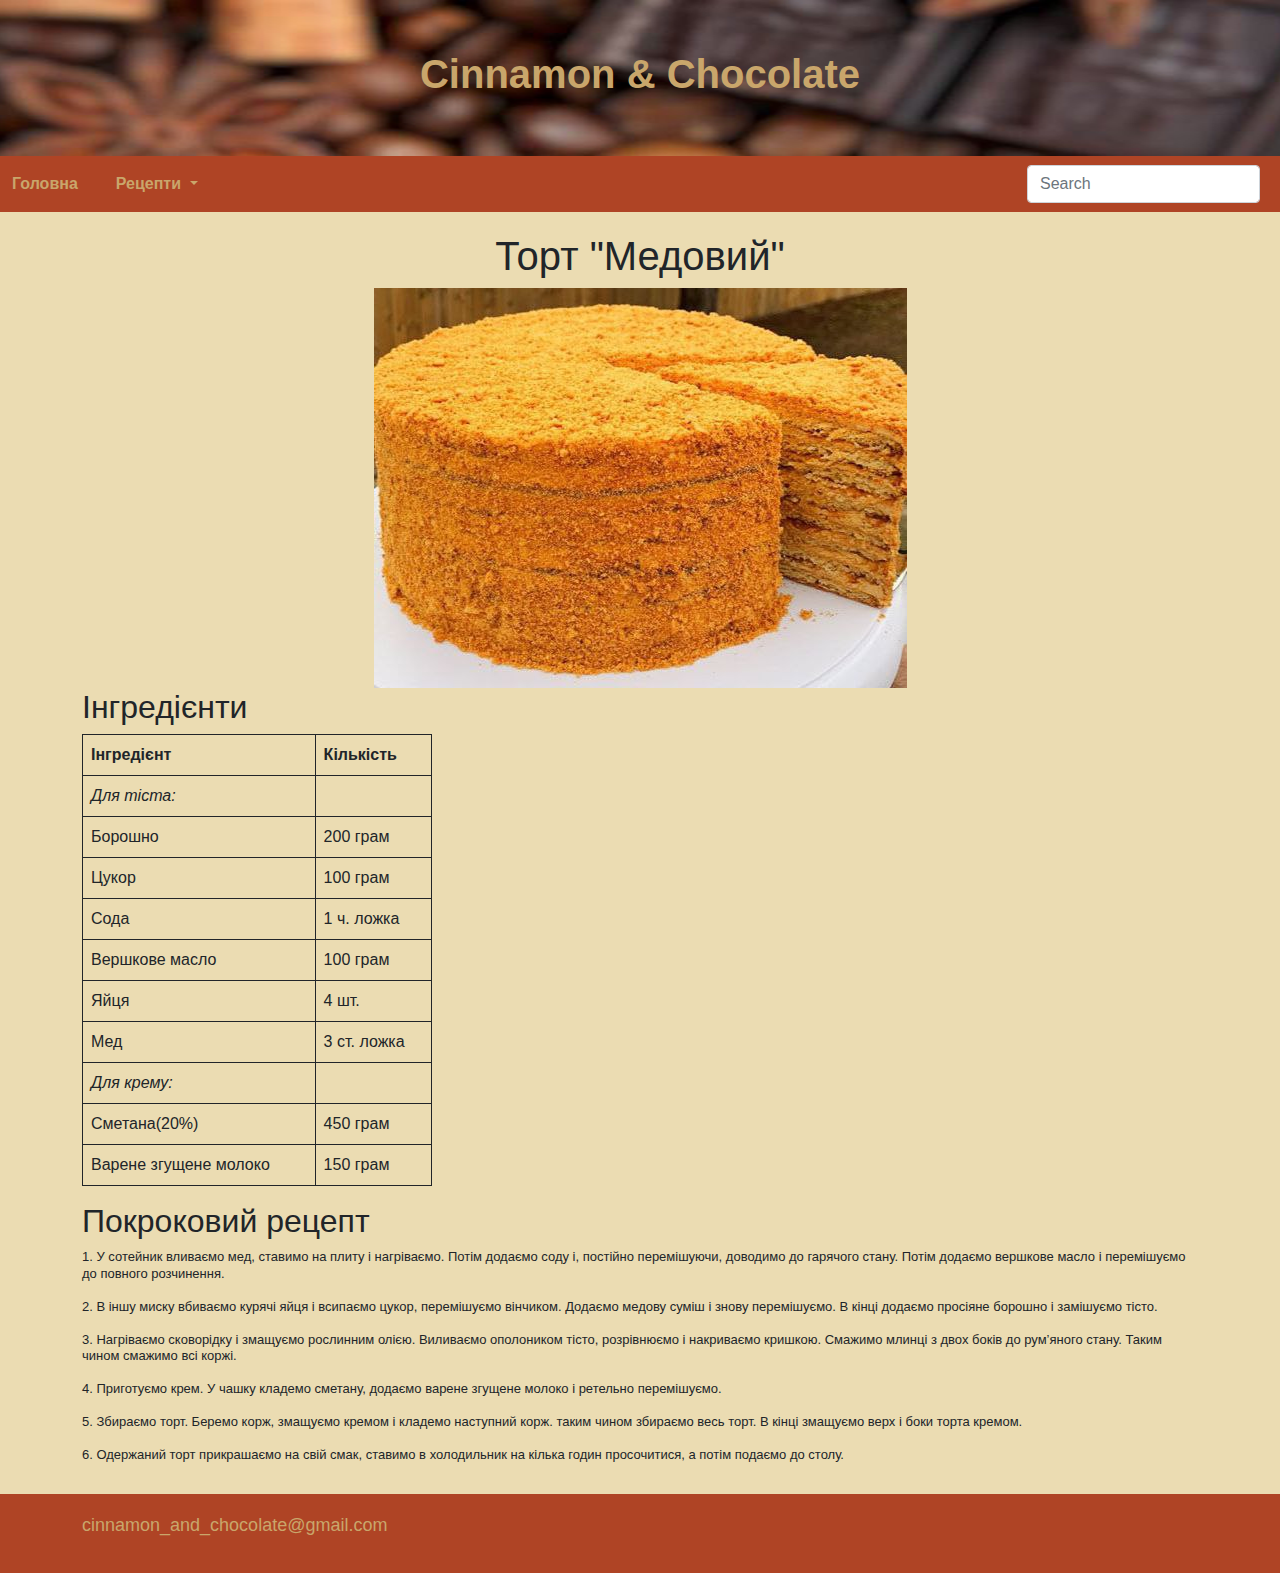
<file: recipe_4.html>
<!DOCTYPE html>
<html>

<head>

    <meta charset="UTF-8">

    <meta name="viewport" content="width=device-width, initial-scale=1, shrink-to-fit=no">

    <!-- BOOTSTRAP CSS LINKING !-->
    <link rel="stylesheet" type="text/css" href="css/bootstrap_min.css">
    <!-- OUR STYLES !-->
    <link rel="stylesheet" type="text/css" href="css/style.css">
    <link rel="stylesheet" type="text/css" href="css/style_1.css">


    <title>Cinnamon & Chocolate</title>
</head>
<body style="background-color: #EBDCB2;">
    <!--HEADER-->
    <header class="header" style="background: url(images/header.png) round;">
        <div class="container">
            <h1>Cinnamon & Chocolate</h1>
        </div>
    </header>
    <!--HEADER-->
    <!--NAVIGATION-->
    <nav class="navbar navbar-expand-lg navbar-light navigation">
  <div class="container-fluid">
    <a class="navigationRef" href="index.html">Головна</a>
    <button class="navbar-toggler" type="button" data-bs-toggle="collapse" data-bs-target="#navbarScroll" aria-controls="navbarScroll" aria-expanded="false" aria-label="Toggle navigation">
      <span class="navbar-toggler-icon"></span>
    </button>
    <div class="collapse navbar-collapse" id="navbarScroll">
      <ul class="navbar-nav me-auto my-2 my-lg-0 navbar-nav-scroll" style="--bs-scroll-height: 250px;">
        <li class="nav-item dropdown">
          <a class="nav-link dropdown-toggle navigationRef" href="#" id="navbarScrollingDropdown" role="button" data-bs-toggle="dropdown" aria-expanded="false">
            Рецепти
          </a>
          <ul class="dropdown-menu" aria-labelledby="navbarScrollingDropdown">
            <li><a class="dropdown-item" href="first.html">Торти</a></li>
            <li><a class="dropdown-item" href="#">Домашня випічка</a></li>
            <li><a class="dropdown-item" href="#">Цукерки</a></li>
            <li><a class="dropdown-item" href="#">Східні солодощі</a></li>
            <li><a class="dropdown-item" href="#">Зефір, бізе</a></li>
          </ul>
        </li>
      </ul>
      <form class="d-flex">
        <input class="form-control me-2" type="search" placeholder="Search" aria-label="Search">
      </form>
    </div>
  </div>
</nav>
    <!--NAVIGATION-->
    <!--MAIN SECTION-->
    <main class="container">
         <div style="width: 100%; display: block; margin-left: auto;margin-right: auto;">
             <h1 style="text-align: center;">Торт "Медовий"</h1>
             <img src="images/recipe_4.jpg" class="img-fluid" style="display: block; margin-left: auto;margin-right: auto;">
             <h2>Інгредієнти</h2>
             <table class="table table-bordered border border-dark" style="width: 350px;">
                <tr>
                    <th>Інгредієнт   </th>
                    <th>Кількість</th>
               </tr>
               <tr>
                   <td><i>Для тіста:</i></td>
               </tr>
               <tr>
                   <td>Борошно</td>
                   <td>200 грам</td>
               </tr>
               <tr>
                <td>Цукор</td>
                <td>100 грам</td>
            </tr>
            <tr>
                <td>Сода</td>
                <td>1 ч. ложка</td>
            </tr>
            <tr>
                <td>Вершкове масло</td>
                <td>100 грам</td>
            </tr>
            <tr>
                <td>Яйця</td>
                <td>4 шт.</td>
            </tr>
            <tr>
                <td>Мед</td>
                <td>3 ст. ложка</td>
            </tr>
            <tr>
                <td><i>Для крему:</i></td>
            </tr>
            <tr>
                <td>Сметана(20%)</td>
                <td>450 грам</td>
            </tr>
            <tr>
                <td>Варене згущене молоко</td>
                <td>150 грам</td>
            </tr>
           </table>
           <h2>Покроковий рецепт</h2>
           <p> 1. У сотейник вливаємо мед, ставимо на плиту і нагріваємо. Потім додаємо соду і, постійно перемішуючи, доводимо до гарячого стану. Потім додаємо вершкове масло і перемішуємо до повного розчинення.</p>
           <p>2. В іншу миску вбиваємо курячі яйця і всипаємо цукор, перемішуємо вінчиком. Додаємо медову суміш і знову перемішуємо. В кінці додаємо просіяне борошно і замішуємо тісто.</p>
           <p> 3. Нагріваємо сковорідку і змащуємо рослинним олією. Виливаємо ополоником тісто, розрівнюємо і накриваємо кришкою. Смажимо млинці з двох боків до рум’яного стану. Таким чином смажимо всі коржі.</p>
           <p> 4. Приготуємо крем. У чашку кладемо сметану, додаємо варене згущене молоко і ретельно перемішуємо.</p>
           <p> 5. Збираємо торт. Беремо корж, змащуємо кремом і кладемо наступний корж. таким чином збираємо весь торт. В кінці змащуємо верх і боки торта кремом.</p>
           <p> 6. Одержаний торт прикрашаємо на свій смак, ставимо в холодильник на кілька годин просочитися, а потім подаємо до столу.</p>
        </div>
    </main>
    <!--MAIN SECTION-->
    <!--FOOTER-->
    <footer class="footer">
        <div class="container">
            <p>cinnamon_and_chocolate@gmail.com</p>
        </div>
    </footer>

    <!--FOOTER-->
    <script src="https://cdn.jsdelivr.net/npm/@popperjs/core@2.10.2/dist/umd/popper.min.js" integrity="sha384-7+zCNj/IqJ95wo16oMtfsKbZ9ccEh31eOz1HGyDuCQ6wgnyJNSYdrPa03rtR1zdB" crossorigin="anonymous"></script>
<script src="https://cdn.jsdelivr.net/npm/bootstrap@5.1.3/dist/js/bootstrap.min.js" integrity="sha384-QJHtvGhmr9XOIpI6YVutG+2QOK9T+ZnN4kzFN1RtK3zEFEIsxhlmWl5/YESvpZ13" crossorigin="anonymous"></script>
</body>

</html>
</file>
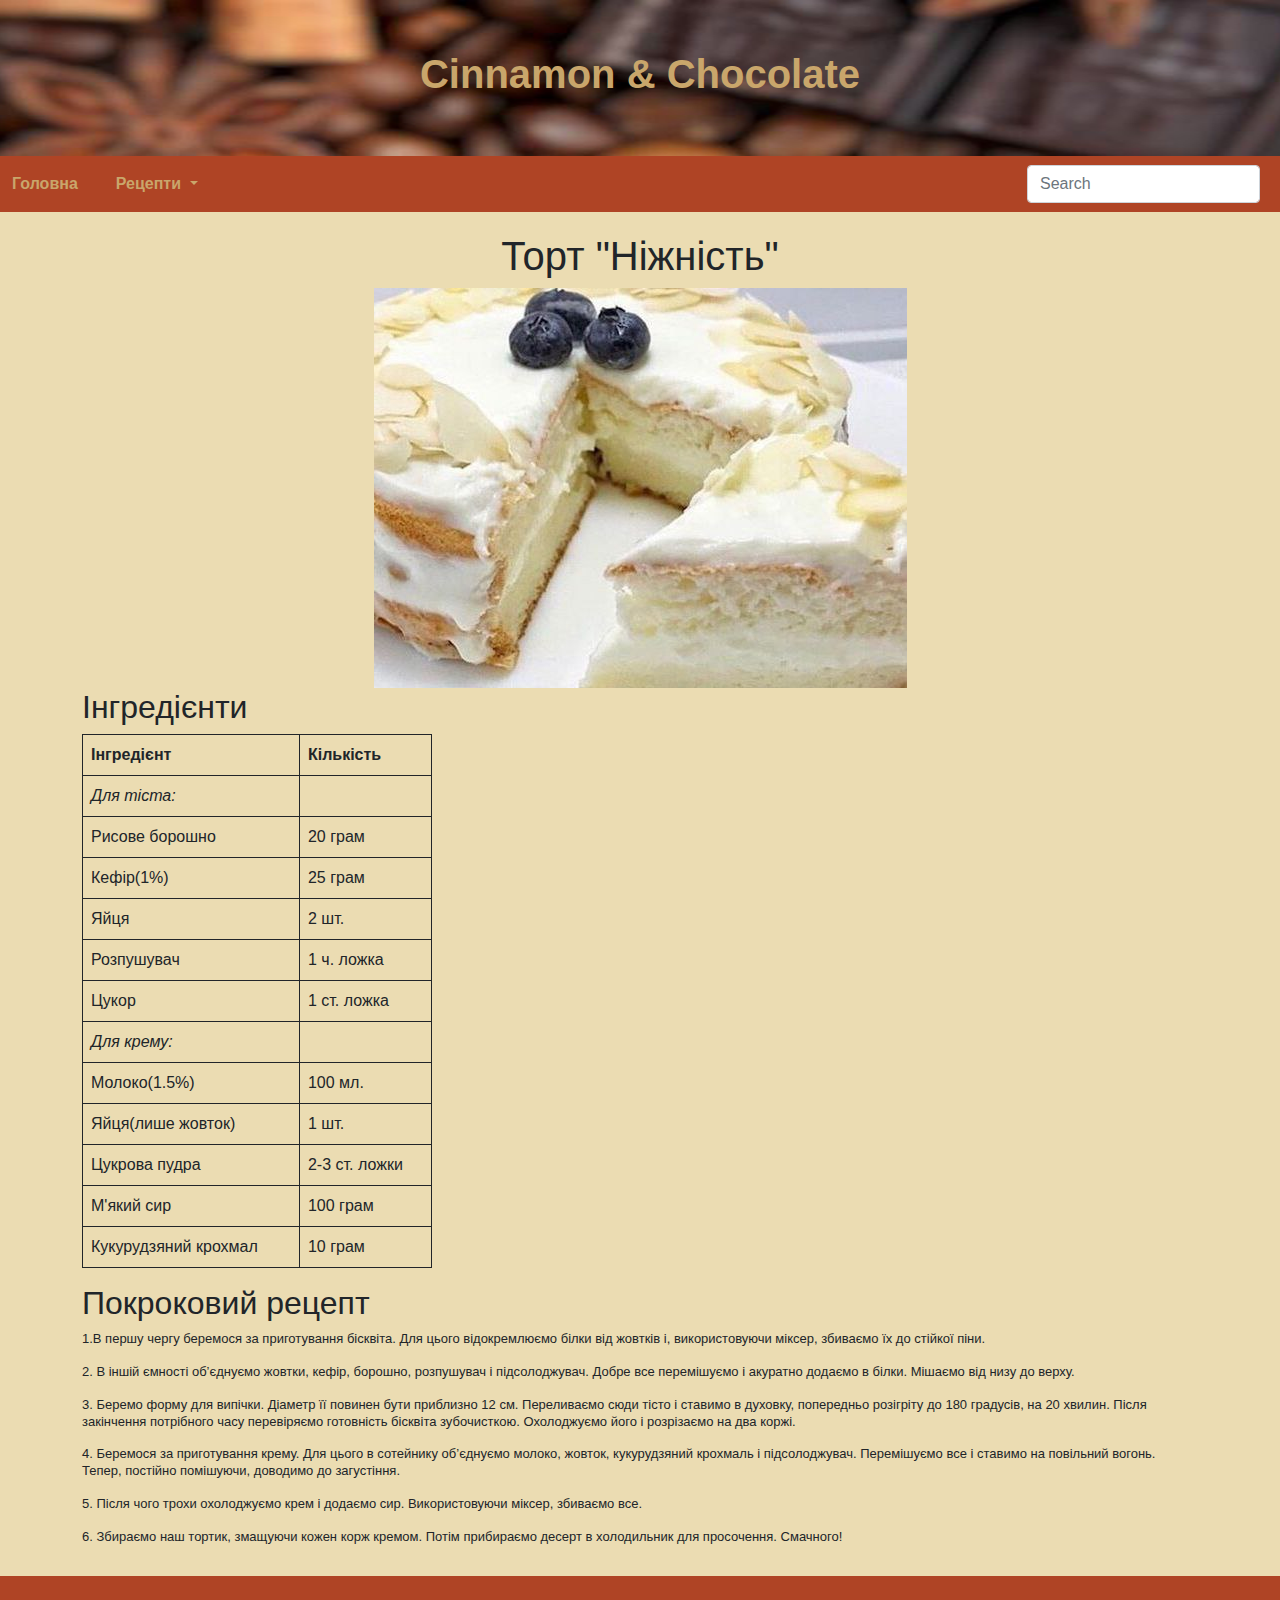
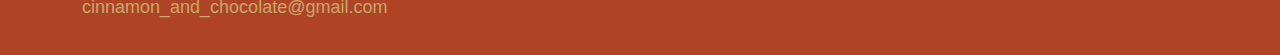
<file: recipe_5.html>
<!DOCTYPE html>
<html>

<head>

    <meta charset="UTF-8">

    <meta name="viewport" content="width=device-width, initial-scale=1, shrink-to-fit=no">

    <!-- BOOTSTRAP CSS LINKING !-->
    <link rel="stylesheet" type="text/css" href="css/bootstrap_min.css">
    <!-- OUR STYLES !-->
    <link rel="stylesheet" type="text/css" href="css/style.css">
    <link rel="stylesheet" type="text/css" href="css/style_1.css">


    <title>Cinnamon & Chocolate</title>
</head>
<body style="background-color: #EBDCB2;">
    <!--HEADER-->
    <header class="header" style="background: url(images/header.png) round;">
        <div class="container">
            <h1>Cinnamon & Chocolate</h1>
        </div>
    </header>
    <!--HEADER-->
    <!--NAVIGATION-->
    <nav class="navbar navbar-expand-lg navbar-light navigation">
  <div class="container-fluid">
    <a class="navigationRef" href="index.html">Головна</a>
    <button class="navbar-toggler" type="button" data-bs-toggle="collapse" data-bs-target="#navbarScroll" aria-controls="navbarScroll" aria-expanded="false" aria-label="Toggle navigation">
      <span class="navbar-toggler-icon"></span>
    </button>
    <div class="collapse navbar-collapse" id="navbarScroll">
      <ul class="navbar-nav me-auto my-2 my-lg-0 navbar-nav-scroll" style="--bs-scroll-height: 250px;">
        <li class="nav-item dropdown">
          <a class="nav-link dropdown-toggle navigationRef" href="#" id="navbarScrollingDropdown" role="button" data-bs-toggle="dropdown" aria-expanded="false">
            Рецепти
          </a>
          <ul class="dropdown-menu" aria-labelledby="navbarScrollingDropdown">
            <li><a class="dropdown-item" href="first.html">Торти</a></li>
            <li><a class="dropdown-item" href="#">Домашня випічка</a></li>
            <li><a class="dropdown-item" href="#">Цукерки</a></li>
            <li><a class="dropdown-item" href="#">Східні солодощі</a></li>
            <li><a class="dropdown-item" href="#">Зефір, бізе</a></li>
          </ul>
        </li>
      </ul>
      <form class="d-flex">
        <input class="form-control me-2" type="search" placeholder="Search" aria-label="Search">
      </form>
    </div>
  </div>
</nav>
    <!--NAVIGATION-->
    <!--MAIN SECTION-->
    <main class="container">
         <div style="width: 100%; display: block; margin-left: auto;margin-right: auto;">
             <h1 style="text-align: center;">Торт "Ніжність"</h1>
             <img src="images//recipe_5.jpg" class="img-fluid" style="display: block; margin-left: auto;margin-right: auto;">
             <h2>Інгредієнти</h2>
             <table class="table table-bordered border border-dark" style="width: 350px;">
                <tr>
                    <th>Інгредієнт   </th>
                    <th>Кількість</th>
               </tr>
               <tr>
                   <td><i>Для тіста:</i></td>
               </tr>
               <tr>
                   <td>Рисове борошно</td>
                   <td>20 грам</td>
               </tr>
            <tr>
                <td>Кефір(1%)</td>
                <td>25 грам</td>
            </tr>
            <tr>
                <td>Яйця</td>
                <td>2 шт.</td>
            </tr>
            <tr>
                <td>Розпушувач</td>
                <td>1 ч. ложка</td>
            </tr>
            <tr>
                <td>Цукор</td>
                <td>1 ст. ложка</td>
            </tr>
            <tr>
                <td><i>Для крему:</i></td>
            </tr>
            <tr>
                <td>Молоко(1.5%)</td>
                <td>100 мл.</td>
            </tr>
            <tr>
                <td>Яйця(лише жовток)</td>
                <td>1 шт.</td>
            </tr>
            <tr>
                <td>Цукрова пудра</td>
                <td>2-3 ст. ложки</td>
            </tr>
            <tr>
                <td>М'який сир</td>
                <td>100 грам</td>
            </tr>
            <tr>
                <td>Кукурудзяний крохмал</td>
                <td>10 грам</td>
            </tr>
           </table>
           <h2>Покроковий рецепт</h2>
           <p> 1.В першу чергу беремося за приготування бісквіта. Для цього відокремлюємо білки від жовтків і, використовуючи міксер, збиваємо їх до стійкої піни.</p>
           <p>2. В іншій ємності об’єднуємо жовтки, кефір, борошно, розпушувач і підсолоджувач. Добре все перемішуємо і акуратно додаємо в білки. Мішаємо від низу до верху.</p>
           <p> 3. Беремо форму для випічки. Діаметр її повинен бути приблизно 12 см. Переливаємо сюди тісто і ставимо в духовку, попередньо розігріту до 180 градусів, на 20 хвилин. Після закінчення потрібного часу перевіряємо готовність бісквіта зубочисткою. Охолоджуємо його і розрізаємо на два коржі.</p>
           <p> 4. Беремося за приготування крему. Для цього в сотейнику об’єднуємо молоко, жовток, кукурудзяний крохмаль і підсолоджувач. Перемішуємо все і ставимо на повільний вогонь. Тепер, постійно помішуючи, доводимо до загустіння.</p>
           <p> 5. Після чого трохи охолоджуємо крем і додаємо сир. Використовуючи міксер, збиваємо все.</p>
           <p> 6. Збираємо наш тортик, змащуючи кожен корж кремом. Потім прибираємо десерт в холодильник для просочення. Смачного!</p>
        </div>
    </main>
    <!--MAIN SECTION-->
    <!--FOOTER-->
    <footer class="footer">
        <div class="container">
            <p>cinnamon_and_chocolate@gmail.com</p>
        </div>
    </footer>

    <!--FOOTER-->
    <script src="https://cdn.jsdelivr.net/npm/@popperjs/core@2.10.2/dist/umd/popper.min.js" integrity="sha384-7+zCNj/IqJ95wo16oMtfsKbZ9ccEh31eOz1HGyDuCQ6wgnyJNSYdrPa03rtR1zdB" crossorigin="anonymous"></script>
<script src="https://cdn.jsdelivr.net/npm/bootstrap@5.1.3/dist/js/bootstrap.min.js" integrity="sha384-QJHtvGhmr9XOIpI6YVutG+2QOK9T+ZnN4kzFN1RtK3zEFEIsxhlmWl5/YESvpZ13" crossorigin="anonymous"></script>
</body>

</html>
</file>
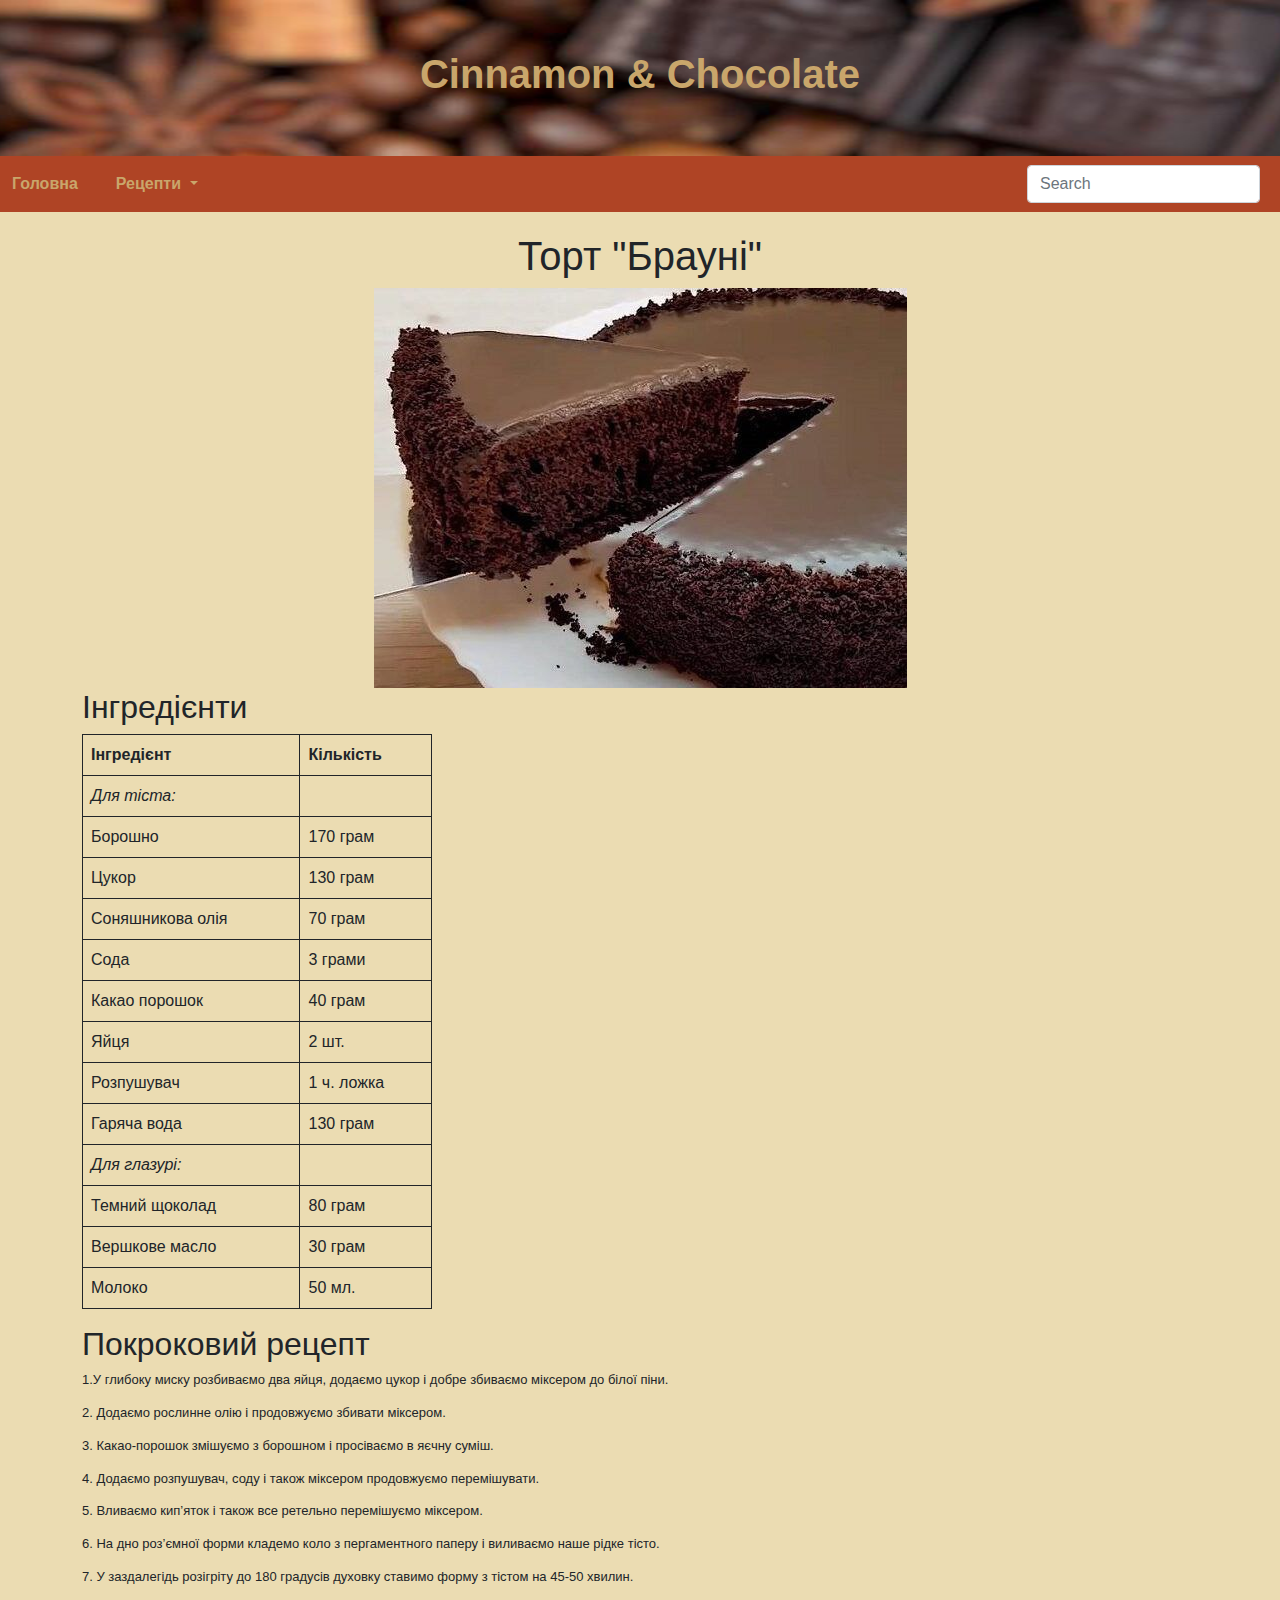
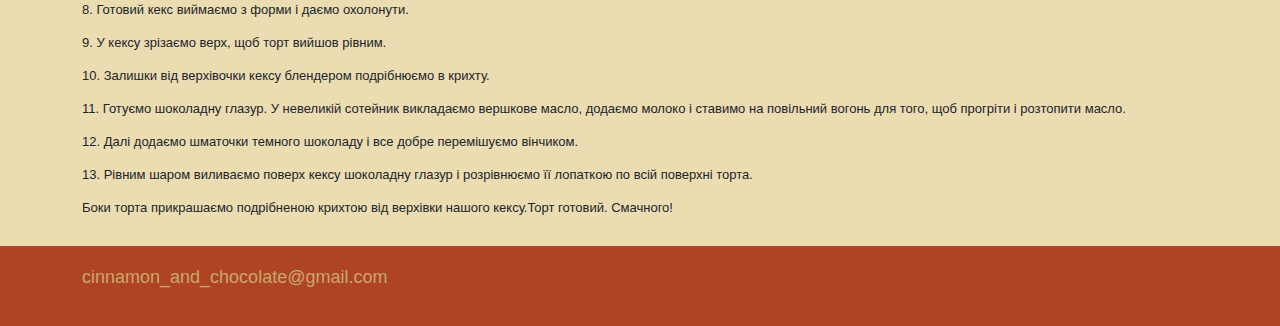
<file: recipe_6.html>
<!DOCTYPE html>
<html>

<head>

    <meta charset="UTF-8">

    <meta name="viewport" content="width=device-width, initial-scale=1, shrink-to-fit=no">

    <!-- BOOTSTRAP CSS LINKING !-->
    <link rel="stylesheet" type="text/css" href="css/bootstrap_min.css">
    <!-- OUR STYLES !-->
    <link rel="stylesheet" type="text/css" href="css/style.css">
    <link rel="stylesheet" type="text/css" href="css/style_1.css">


    <title>Cinnamon & Chocolate</title>

</head>


<body style="background-color: #EBDCB2;">
    <!--HEADER-->
    <header class="header" style="background: url(images/header.png) round;">
        <div class="container">
            <h1>Cinnamon & Chocolate</h1>
        </div>
    </header>
    <!--HEADER-->
    <!--NAVIGATION-->
    <nav class="navbar navbar-expand-lg navbar-light navigation">
  <div class="container-fluid">
    <a class="navigationRef" href="index.html">Головна</a>
    <button class="navbar-toggler" type="button" data-bs-toggle="collapse" data-bs-target="#navbarScroll" aria-controls="navbarScroll" aria-expanded="false" aria-label="Toggle navigation">
      <span class="navbar-toggler-icon"></span>
    </button>
    <div class="collapse navbar-collapse" id="navbarScroll">
      <ul class="navbar-nav me-auto my-2 my-lg-0 navbar-nav-scroll" style="--bs-scroll-height: 250px;">
        <li class="nav-item dropdown">
          <a class="nav-link dropdown-toggle navigationRef" href="#" id="navbarScrollingDropdown" role="button" data-bs-toggle="dropdown" aria-expanded="false">
            Рецепти
          </a>
          <ul class="dropdown-menu" aria-labelledby="navbarScrollingDropdown">
            <li><a class="dropdown-item" href="first.html">Торти</a></li>
            <li><a class="dropdown-item" href="#">Домашня випічка</a></li>
            <li><a class="dropdown-item" href="#">Цукерки</a></li>
            <li><a class="dropdown-item" href="#">Східні солодощі</a></li>
            <li><a class="dropdown-item" href="#">Зефір, бізе</a></li>
          </ul>
        </li>
      </ul>
      <form class="d-flex">
        <input class="form-control me-2" type="search" placeholder="Search" aria-label="Search">
      </form>
    </div>
  </div>
</nav>
    <!--NAVIGATION-->
    <!--MAIN SECTION-->
    <main class="container">
         <div style="width: 100%; display: block; margin-left: auto;margin-right: auto;">
             <h1 style="text-align: center;">Торт "Брауні"</h1>
             <img src="images/recipe_6.jpg" class="img-fluid" style="display: block; margin-left: auto;margin-right: auto;">
             <h2>Інгредієнти</h2>
             <table class="table table-bordered border border-dark" style="width: 350px;">
                <tr>
                    <th>Інгредієнт   </th>
                    <th>Кількість</th>
               </tr>
               <tr>
                   <td><i>Для тіста:</i></td>
               </tr>
               <tr>
                   <td>Борошно</td>
                   <td>170 грам</td>
               </tr>
               <tr>
                <td>Цукор</td>
                <td>130 грам</td>
            </tr>
            <tr>
                <td>Соняшникова олія</td>
                <td>70 грам</td>
            </tr>
            <tr>
                <td>Сода</td>
                <td>3 грами</td>
            </tr>
            <tr>
                <td>Какао порошок</td>
                <td>40 грам</td>
            </tr>
            <tr>
                <td>Яйця</td>
                <td>2 шт.</td>
            </tr>
            <tr>
                <td>Розпушувач</td>
                <td>1 ч. ложка</td>
            </tr>
            <tr>
                <td>Гаряча вода</td>
                <td>130 грам</td>
            </tr>
            <tr>
                <td><i>Для глазурі:</i></td>
            </tr>
            <tr>
                <td>Темний щоколад</td>
                <td>80 грам</td>
            </tr>
            <tr>
                <td>Вершкове масло</td>
                <td>30 грам</td>
            </tr>
            <tr>
                <td>Молоко</td>
                <td>50 мл.</td>
            </tr>
           </table>
           <h2>Покроковий рецепт</h2>
           <p> 1.У глибоку миску розбиваємо два яйця, додаємо цукор і добре збиваємо міксером до білої піни.</p>
           <p>2. Додаємо рослинне олію і продовжуємо збивати міксером.</p>
           <p> 3. Какао-порошок змішуємо з борошном і просіваємо в яєчну суміш.</p>
           <p> 4. Додаємо розпушувач, соду і також міксером продовжуємо перемішувати.</p>
           <p> 5. Вливаємо кип’яток і також все ретельно перемішуємо міксером.</p>
           <p> 6. На дно роз’ємної форми кладемо коло з пергаментного паперу і виливаємо наше рідке тісто.</p>
           <p>7. У заздалегідь розігріту до 180 градусів духовку ставимо форму з тістом на 45-50 хвилин.</p>
           <p> 8. Готовий кекс виймаємо з форми і даємо охолонути.</p>
           <p>9. У кексу зрізаємо верх, щоб торт вийшов рівним.</p>
           <p>10. Залишки від верхівочки кексу блендером подрібнюємо в крихту.</p>
           <p>11. Готуємо шоколадну глазур. У невеликій сотейник викладаємо вершкове масло, додаємо молоко і ставимо на повільний вогонь для того, щоб прогріти і розтопити масло.</p>
           <p>12. Далі додаємо шматочки темного шоколаду і все добре перемішуємо вінчиком.</p>
           <p>13. Рівним шаром виливаємо поверх кексу шоколадну глазур і розрівнюємо її лопаткою по всій поверхні торта.</p>
           <p>Боки торта прикрашаємо подрібненою крихтою від верхівки нашого кексу.Торт готовий. Смачного!</p>
        </div>
    </main>
    <!--MAIN SECTION-->
    <!--FOOTER-->
    <footer class="footer">
        <div class="container">
            <p>cinnamon_and_chocolate@gmail.com</p>
        </div>
    </footer>

    <!--FOOTER-->
    <script src="https://cdn.jsdelivr.net/npm/@popperjs/core@2.10.2/dist/umd/popper.min.js" integrity="sha384-7+zCNj/IqJ95wo16oMtfsKbZ9ccEh31eOz1HGyDuCQ6wgnyJNSYdrPa03rtR1zdB" crossorigin="anonymous"></script>
<script src="https://cdn.jsdelivr.net/npm/bootstrap@5.1.3/dist/js/bootstrap.min.js" integrity="sha384-QJHtvGhmr9XOIpI6YVutG+2QOK9T+ZnN4kzFN1RtK3zEFEIsxhlmWl5/YESvpZ13" crossorigin="anonymous"></script>
</body>

</html>
</file>
<file: css/style.css>
/*GENERAL STYLE*/
body{
    font-family: Arial, sans-serif;
    font-size: 100%;
}

.container{
    margin: 0 auto;
    width: 100%;
}

ul{
    margin: 0;
    padding: 0;
}

ul li{
    list-style-type: none;
}

*{
    text-decoration: none;
}
p{
    font-size: 13px;
    line-height: 1.3em;
}
.container a{
    text-decoration: none;
}
/* HEADER */
.header{
    height: 5%;
    padding: 50px 0;
}
.header h1
{
    color: #C9A66B;
    text-align: center;
    font-weight: 800;
}

/* NAVIGATION*/
.page-navigation,
.selcolor{
    background-color:#AF4425;
    border-color: #9d9d9d;
    min-height: 64px;
    margin-bottom: 30px;
    margin-top: -20px;
}
.selcolor{
    margin-top: 0;
}
.page-navigation li,
.selcolor{
    float: left;
    width: 100px;
}
.page-navigation a,
.selcolor{
    display: block;
    color: #C9A66B;
    line-height: 4em;
    font-weight: bold;
    text-align: center;
}
.selcolor:hover{
    color: #C9A66B;
    background-color:#662E1C;}

.page-navigation li a:hover{
    color: #C9A66B;
    background-color: #662E1C;
}

.button:hover{
    color: #C9A66B;
    background-color: #662E1C;
}

/* LOGIN FORM */
.search{
    padding: 15px 0;
    float: right;
    display: NONE;
}
.search input[type="search"] {
    padding: 5px;
    margin-right: 5px;
    border: 1px solid transparent;
    border-radius: 5px;
    outline: none;
}



/* MAIN PART */
.carousel slide{
    width: 1000px; display: block; margin-left: auto;margin-right: auto;
}
.collections{
    margin-bottom: 30px;
}
.collection-title{
    padding-bottom: 5px;
    border-bottom: 1px solid #662E1C;
    font-size: 36px;
}
.collection-item-outer{
    display: inline-block;
    padding-left: 5px;
    padding-right: 5px;
    box-sizing: border-box;
}
.collection-item{
    border: 1px solid #662E1C;
}
.collection-item img{
    width: 100%;
}
.collection-text{
    padding: 0 20px 20px 20px;
}
.collection-text h3{
    color: #662E1C;
    overflow: hidden;
    white-space: nowrap;
    text-overflow: ellipsis;
}
.collection-text p{
    max-height: 80px;
    overflow: hidden;
}
.collection-text, .button{
    padding: 10px;
    border: 1px solid transparent;
    border-radius: 5px;
    outline: none;
}


.navigation{
    background-color: #AF4425;
     margin-bottom: 20px;
}

.navbar-light .navbar-nav .nav-link {
    color: #C9A66B;
    text-decoration: none;
    font-weight: bold; 
}

a.navigationRef:link,
a.navigationRef:visited {
    color: #C9A66B;
    font-weight: bold;
}

a.navigationRef:hover {
    color:#C9A66B;
}   


.navbar-light .navbar-nav .nav-link:focus, .navbar-light .navbar-nav .nav-link:hover{
    color: #C9A66B;
    text-decoration: none;
    font-weight: bold; 
}

.navigationRef{
    color: #C9A66B;
    text-decoration: none;
    font-weight: bold; 
    margin-right: 30px;
}


#mainPageText{
    font-size: 1.0rem;
    margin-top: 30px;
}

.row>.collection-item-outer{
    margin-top: 15px;
}

.dropdown-item{
    color: #c8a56b;
}

.dropdown-menu {
    background-color: #8d3116;
}


.dropdown-item:focus, .dropdown-item:hover {
    color: #c8a56b;
    background-color: #ae4425;
}



/* FOOTER */
.footer{
    background-color:#AF4425;
    color: #C9A66B;
    padding: 20px 0;
    margin-top: 30px;
}
.footer p{
    font-size: large;
}
</file>
<file: css/style_1.css>
#carouselExampleControls p{
    font-size: 1.5rem;
    margin-top: 30px;
}
</file>
